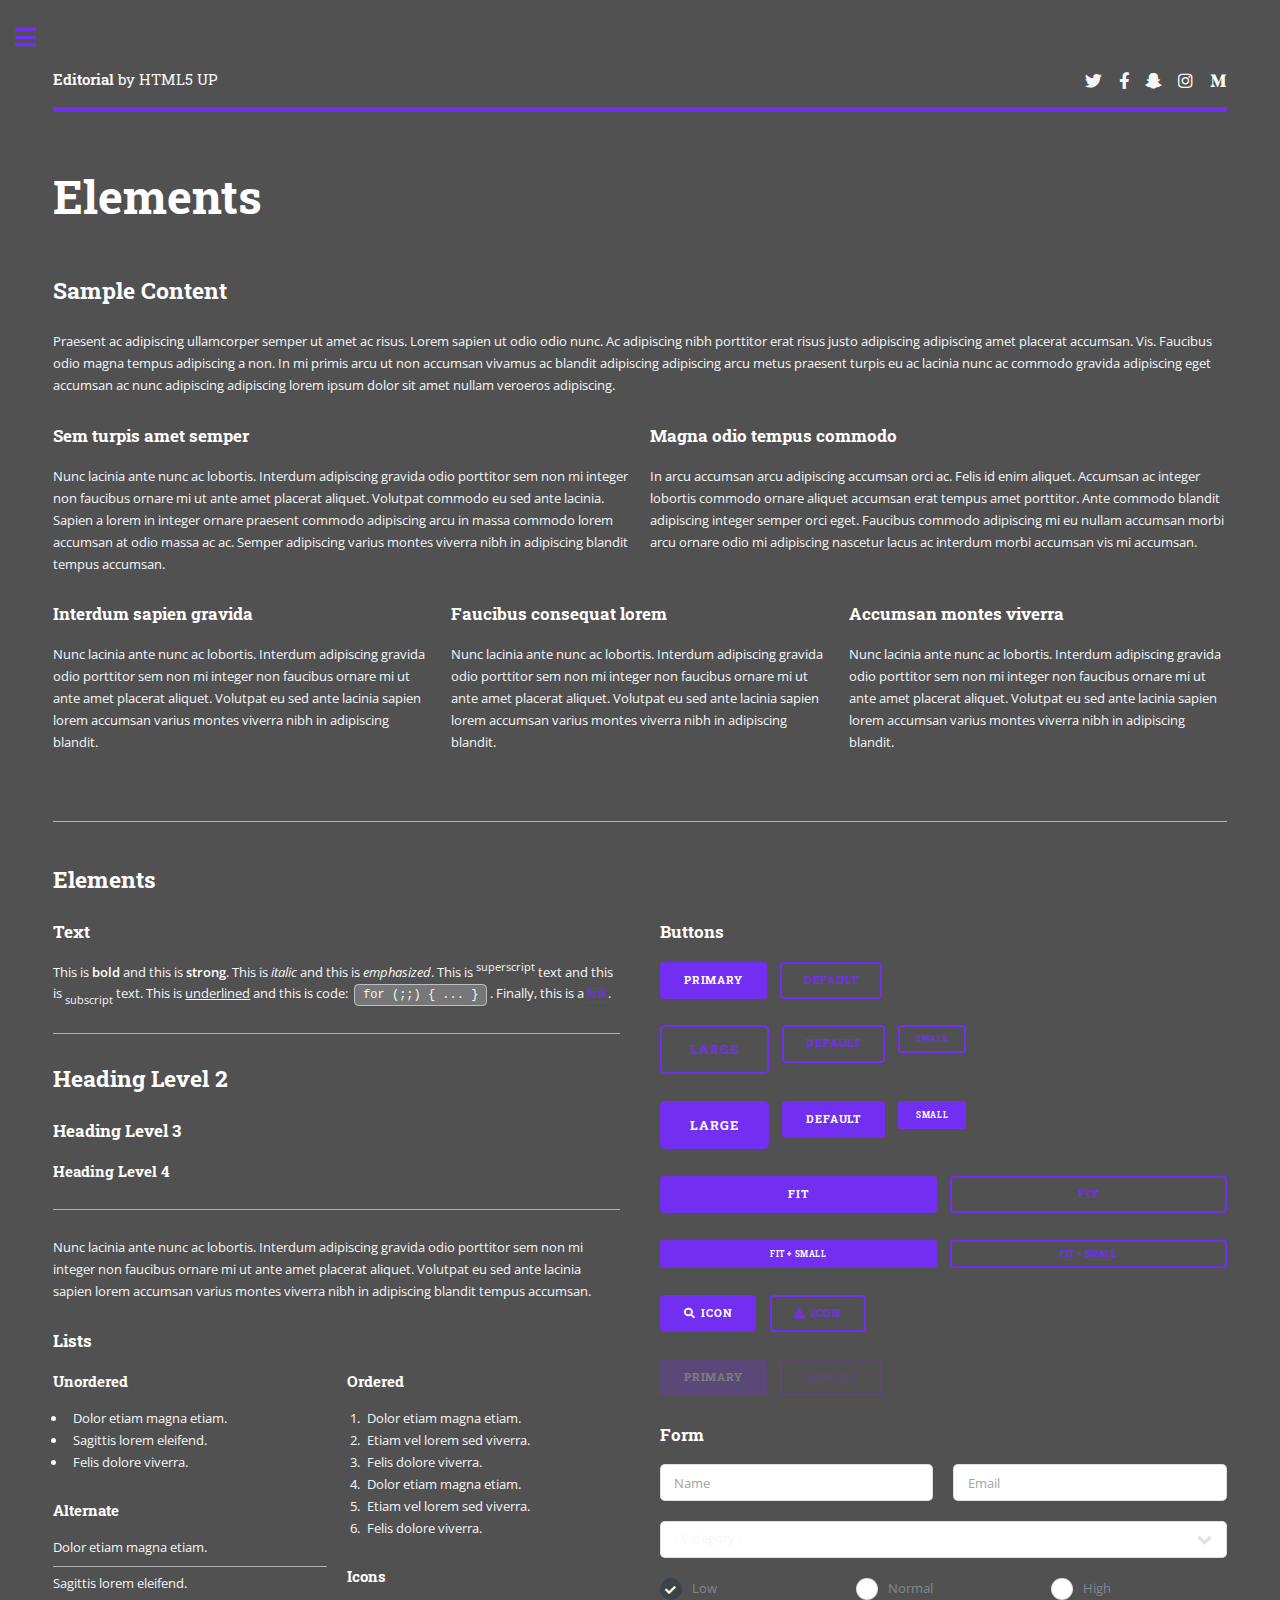
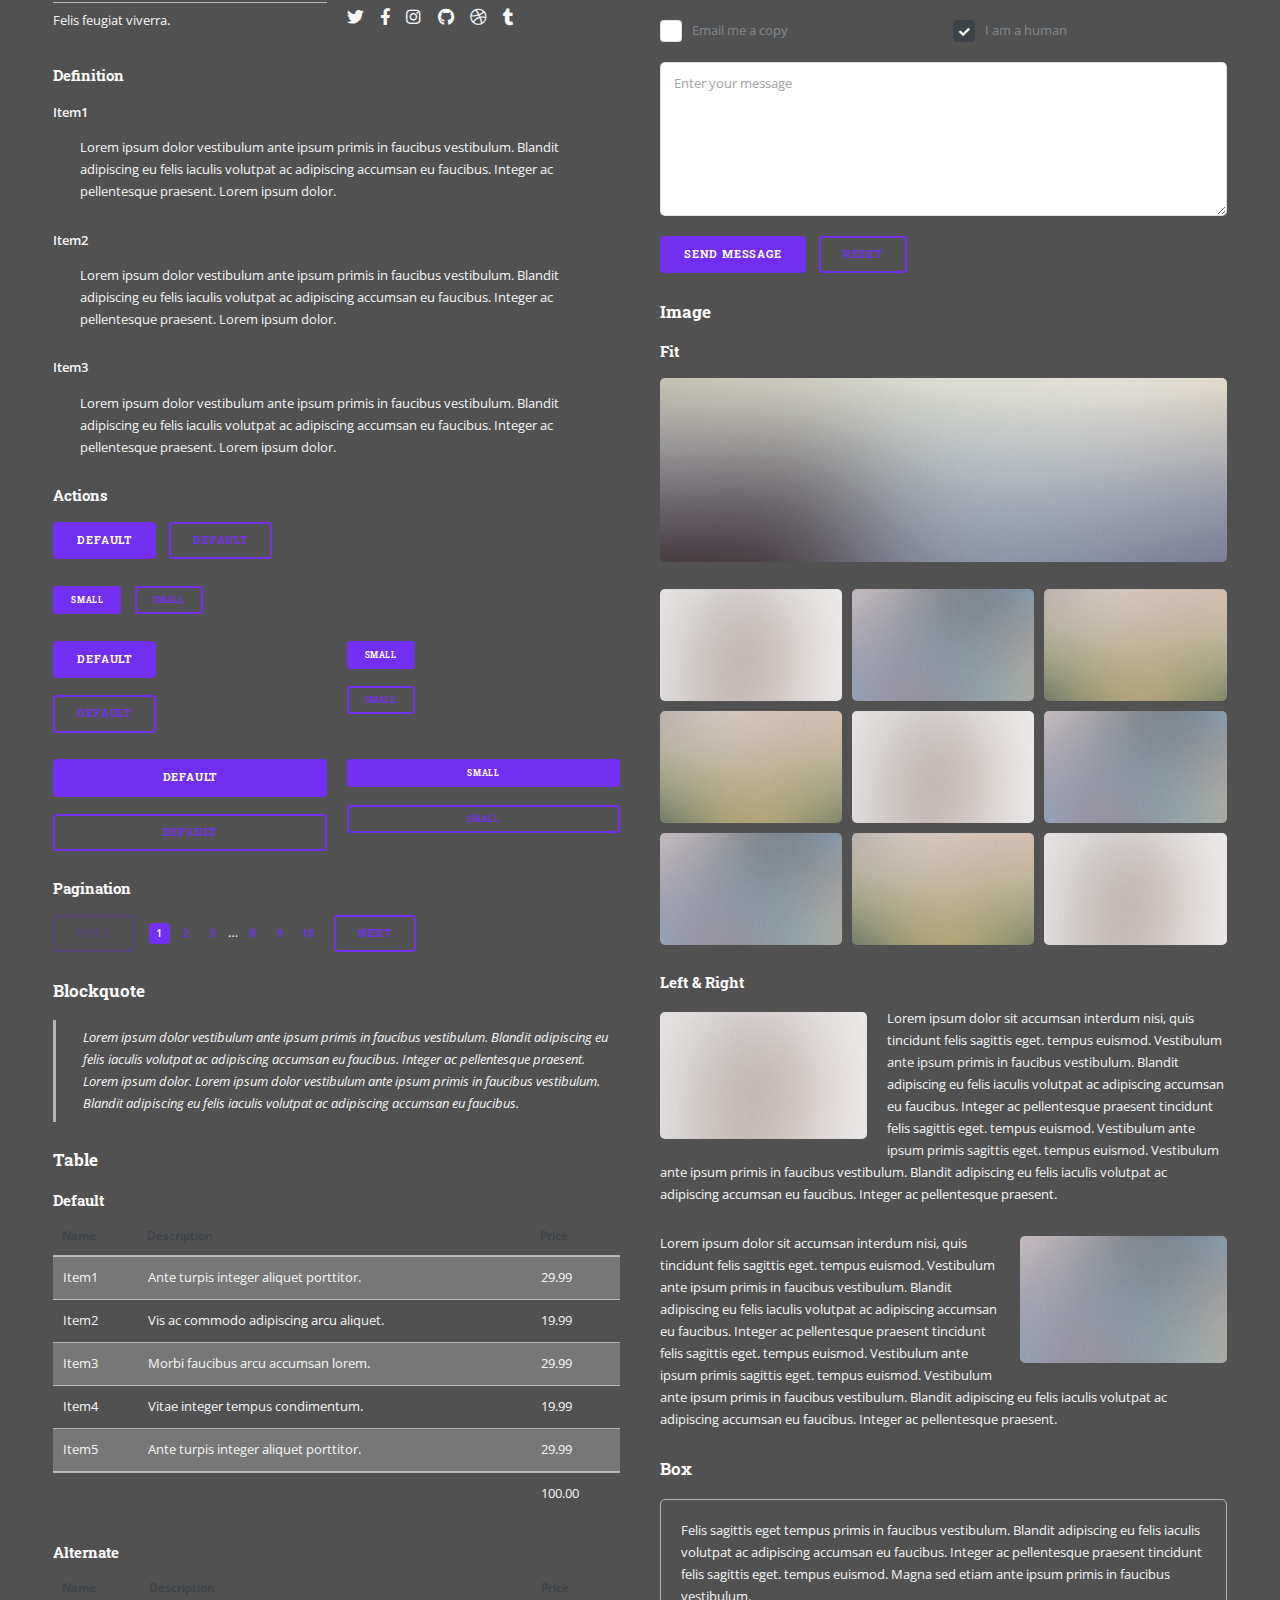
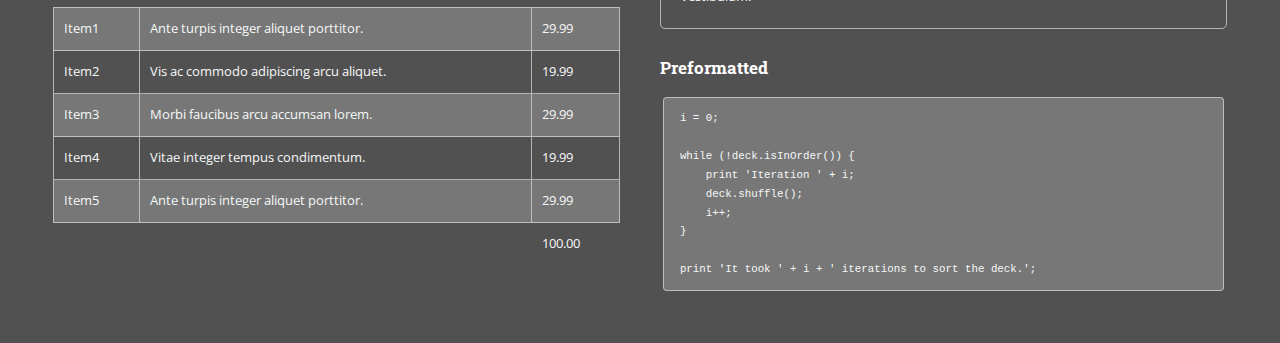
<file: elements.html>
<!DOCTYPE HTML>
<!--
	Editorial by HTML5 UP
	html5up.net | @ajlkn
	Free for personal and commercial use under the CCA 3.0 license (html5up.net/license)
-->
<html>
	<head>
		<title>Elements - Editorial by HTML5 UP</title>
		<meta charset="utf-8" />
		<meta name="viewport" content="width=device-width, initial-scale=1, user-scalable=no" />
		<link rel="stylesheet" href="assets/css/main.css" />
	</head>
	<body class="is-preload">

		<!-- Wrapper -->
			<div id="wrapper">

				<!-- Main -->
					<div id="main">
						<div class="inner">

							<!-- Header -->
								<header id="header">
									<a href="index.html" class="logo"><strong>Editorial</strong> by HTML5 UP</a>
									<ul class="icons">
										<li><a href="#" class="icon brands fa-twitter"><span class="label">Twitter</span></a></li>
										<li><a href="#" class="icon brands fa-facebook-f"><span class="label">Facebook</span></a></li>
										<li><a href="#" class="icon brands fa-snapchat-ghost"><span class="label">Snapchat</span></a></li>
										<li><a href="#" class="icon brands fa-instagram"><span class="label">Instagram</span></a></li>
										<li><a href="#" class="icon brands fa-medium-m"><span class="label">Medium</span></a></li>
									</ul>
								</header>

							<!-- Content -->
								<section>
									<header class="main">
										<h1>Elements</h1>
									</header>

									<!-- Content -->
										<h2 id="content">Sample Content</h2>
										<p>Praesent ac adipiscing ullamcorper semper ut amet ac risus. Lorem sapien ut odio odio nunc. Ac adipiscing nibh porttitor erat risus justo adipiscing adipiscing amet placerat accumsan. Vis. Faucibus odio magna tempus adipiscing a non. In mi primis arcu ut non accumsan vivamus ac blandit adipiscing adipiscing arcu metus praesent turpis eu ac lacinia nunc ac commodo gravida adipiscing eget accumsan ac nunc adipiscing adipiscing lorem ipsum dolor sit amet nullam veroeros adipiscing.</p>
										<div class="row">
											<div class="col-6 col-12-small">
												<h3>Sem turpis amet semper</h3>
												<p>Nunc lacinia ante nunc ac lobortis. Interdum adipiscing gravida odio porttitor sem non mi integer non faucibus ornare mi ut ante amet placerat aliquet. Volutpat commodo eu sed ante lacinia. Sapien a lorem in integer ornare praesent commodo adipiscing arcu in massa commodo lorem accumsan at odio massa ac ac. Semper adipiscing varius montes viverra nibh in adipiscing blandit tempus accumsan.</p>
											</div>
											<div class="col-6 col-12-small">
												<h3>Magna odio tempus commodo</h3>
												<p>In arcu accumsan arcu adipiscing accumsan orci ac. Felis id enim aliquet. Accumsan ac integer lobortis commodo ornare aliquet accumsan erat tempus amet porttitor. Ante commodo blandit adipiscing integer semper orci eget. Faucibus commodo adipiscing mi eu nullam accumsan morbi arcu ornare odio mi adipiscing nascetur lacus ac interdum morbi accumsan vis mi accumsan.</p>
											</div>
											<!-- Break -->
											<div class="col-4 col-12-medium">
												<h3>Interdum sapien gravida</h3>
												<p>Nunc lacinia ante nunc ac lobortis. Interdum adipiscing gravida odio porttitor sem non mi integer non faucibus ornare mi ut ante amet placerat aliquet. Volutpat eu sed ante lacinia sapien lorem accumsan varius montes viverra nibh in adipiscing blandit.</p>
											</div>
											<div class="col-4 col-12-medium">
												<h3>Faucibus consequat lorem</h3>
												<p>Nunc lacinia ante nunc ac lobortis. Interdum adipiscing gravida odio porttitor sem non mi integer non faucibus ornare mi ut ante amet placerat aliquet. Volutpat eu sed ante lacinia sapien lorem accumsan varius montes viverra nibh in adipiscing blandit.</p>
											</div>
											<div class="col-4 col-12-medium">
												<h3>Accumsan montes viverra</h3>
												<p>Nunc lacinia ante nunc ac lobortis. Interdum adipiscing gravida odio porttitor sem non mi integer non faucibus ornare mi ut ante amet placerat aliquet. Volutpat eu sed ante lacinia sapien lorem accumsan varius montes viverra nibh in adipiscing blandit.</p>
											</div>
										</div>

									<hr class="major" />

									<!-- Elements -->
										<h2 id="elements">Elements</h2>
										<div class="row gtr-200">
											<div class="col-6 col-12-medium">

												<!-- Text stuff -->
													<h3>Text</h3>
													<p>This is <b>bold</b> and this is <strong>strong</strong>. This is <i>italic</i> and this is <em>emphasized</em>.
													This is <sup>superscript</sup> text and this is <sub>subscript</sub> text.
													This is <u>underlined</u> and this is code: <code>for (;;) { ... }</code>.
													Finally, this is a <a href="#">link</a>.</p>
													<hr />
													<h2>Heading Level 2</h2>
													<h3>Heading Level 3</h3>
													<h4>Heading Level 4</h4>
													<hr />
													<p>Nunc lacinia ante nunc ac lobortis. Interdum adipiscing gravida odio porttitor sem non mi integer non faucibus ornare mi ut ante amet placerat aliquet. Volutpat eu sed ante lacinia sapien lorem accumsan varius montes viverra nibh in adipiscing blandit tempus accumsan.</p>

												<!-- Lists -->
													<h3>Lists</h3>
													<div class="row">
														<div class="col-6 col-12-small">

															<h4>Unordered</h4>
															<ul>
																<li>Dolor etiam magna etiam.</li>
																<li>Sagittis lorem eleifend.</li>
																<li>Felis dolore viverra.</li>
															</ul>

															<h4>Alternate</h4>
															<ul class="alt">
																<li>Dolor etiam magna etiam.</li>
																<li>Sagittis lorem eleifend.</li>
																<li>Felis feugiat viverra.</li>
															</ul>

														</div>
														<div class="col-6 col-12-small">

															<h4>Ordered</h4>
															<ol>
																<li>Dolor etiam magna etiam.</li>
																<li>Etiam vel lorem sed viverra.</li>
																<li>Felis dolore viverra.</li>
																<li>Dolor etiam magna etiam.</li>
																<li>Etiam vel lorem sed viverra.</li>
																<li>Felis dolore viverra.</li>
															</ol>

															<h4>Icons</h4>
															<ul class="icons">
																<li><a href="#" class="icon brands fa-twitter"><span class="label">Twitter</span></a></li>
																<li><a href="#" class="icon brands fa-facebook-f"><span class="label">Facebook</span></a></li>
																<li><a href="#" class="icon brands fa-instagram"><span class="label">Instagram</span></a></li>
																<li><a href="#" class="icon brands fa-github"><span class="label">Github</span></a></li>
																<li><a href="#" class="icon brands fa-dribbble"><span class="label">Dribbble</span></a></li>
																<li><a href="#" class="icon brands fa-tumblr"><span class="label">Tumblr</span></a></li>
															</ul>

														</div>
													</div>
													<h4>Definition</h4>
													<dl>
														<dt>Item1</dt>
														<dd>
															<p>Lorem ipsum dolor vestibulum ante ipsum primis in faucibus vestibulum. Blandit adipiscing eu felis iaculis volutpat ac adipiscing accumsan eu faucibus. Integer ac pellentesque praesent. Lorem ipsum dolor.</p>
														</dd>
														<dt>Item2</dt>
														<dd>
															<p>Lorem ipsum dolor vestibulum ante ipsum primis in faucibus vestibulum. Blandit adipiscing eu felis iaculis volutpat ac adipiscing accumsan eu faucibus. Integer ac pellentesque praesent. Lorem ipsum dolor.</p>
														</dd>
														<dt>Item3</dt>
														<dd>
															<p>Lorem ipsum dolor vestibulum ante ipsum primis in faucibus vestibulum. Blandit adipiscing eu felis iaculis volutpat ac adipiscing accumsan eu faucibus. Integer ac pellentesque praesent. Lorem ipsum dolor.</p>
														</dd>
													</dl>

													<h4>Actions</h4>
													<ul class="actions">
														<li><a href="#" class="button primary">Default</a></li>
														<li><a href="#" class="button">Default</a></li>
													</ul>
													<ul class="actions small">
														<li><a href="#" class="button primary small">Small</a></li>
														<li><a href="#" class="button small">Small</a></li>
													</ul>
													<div class="row">
														<div class="col-6 col-12-small">
															<ul class="actions stacked">
																<li><a href="#" class="button primary">Default</a></li>
																<li><a href="#" class="button">Default</a></li>
															</ul>
														</div>
														<div class="col-6 col-12-small">
															<ul class="actions stacked">
																<li><a href="#" class="button primary small">Small</a></li>
																<li><a href="#" class="button small">Small</a></li>
															</ul>
														</div>
														<div class="col-6 col-12-small">
															<ul class="actions stacked">
																<li><a href="#" class="button primary fit">Default</a></li>
																<li><a href="#" class="button fit">Default</a></li>
															</ul>
														</div>
														<div class="col-6 col-12-small">
															<ul class="actions stacked">
																<li><a href="#" class="button primary small fit">Small</a></li>
																<li><a href="#" class="button small fit">Small</a></li>
															</ul>
														</div>
													</div>

													<h4>Pagination</h4>
													<ul class="pagination">
														<li><span class="button disabled">Prev</span></li>
														<li><a href="#" class="page active">1</a></li>
														<li><a href="#" class="page">2</a></li>
														<li><a href="#" class="page">3</a></li>
														<li><span>&hellip;</span></li>
														<li><a href="#" class="page">8</a></li>
														<li><a href="#" class="page">9</a></li>
														<li><a href="#" class="page">10</a></li>
														<li><a href="#" class="button">Next</a></li>
													</ul>

												<!-- Blockquote -->
													<h3>Blockquote</h3>
													<blockquote>Lorem ipsum dolor vestibulum ante ipsum primis in faucibus vestibulum. Blandit adipiscing eu felis iaculis volutpat ac adipiscing accumsan eu faucibus. Integer ac pellentesque praesent. Lorem ipsum dolor. Lorem ipsum dolor vestibulum ante ipsum primis in faucibus vestibulum. Blandit adipiscing eu felis iaculis volutpat ac adipiscing accumsan eu faucibus.</blockquote>

												<!-- Table -->
													<h3>Table</h3>

													<h4>Default</h4>
													<div class="table-wrapper">
														<table>
															<thead>
																<tr>
																	<th>Name</th>
																	<th>Description</th>
																	<th>Price</th>
																</tr>
															</thead>
															<tbody>
																<tr>
																	<td>Item1</td>
																	<td>Ante turpis integer aliquet porttitor.</td>
																	<td>29.99</td>
																</tr>
																<tr>
																	<td>Item2</td>
																	<td>Vis ac commodo adipiscing arcu aliquet.</td>
																	<td>19.99</td>
																</tr>
																<tr>
																	<td>Item3</td>
																	<td> Morbi faucibus arcu accumsan lorem.</td>
																	<td>29.99</td>
																</tr>
																<tr>
																	<td>Item4</td>
																	<td>Vitae integer tempus condimentum.</td>
																	<td>19.99</td>
																</tr>
																<tr>
																	<td>Item5</td>
																	<td>Ante turpis integer aliquet porttitor.</td>
																	<td>29.99</td>
																</tr>
															</tbody>
															<tfoot>
																<tr>
																	<td colspan="2"></td>
																	<td>100.00</td>
																</tr>
															</tfoot>
														</table>
													</div>

													<h4>Alternate</h4>
													<div class="table-wrapper">
														<table class="alt">
															<thead>
																<tr>
																	<th>Name</th>
																	<th>Description</th>
																	<th>Price</th>
																</tr>
															</thead>
															<tbody>
																<tr>
																	<td>Item1</td>
																	<td>Ante turpis integer aliquet porttitor.</td>
																	<td>29.99</td>
																</tr>
																<tr>
																	<td>Item2</td>
																	<td>Vis ac commodo adipiscing arcu aliquet.</td>
																	<td>19.99</td>
																</tr>
																<tr>
																	<td>Item3</td>
																	<td> Morbi faucibus arcu accumsan lorem.</td>
																	<td>29.99</td>
																</tr>
																<tr>
																	<td>Item4</td>
																	<td>Vitae integer tempus condimentum.</td>
																	<td>19.99</td>
																</tr>
																<tr>
																	<td>Item5</td>
																	<td>Ante turpis integer aliquet porttitor.</td>
																	<td>29.99</td>
																</tr>
															</tbody>
															<tfoot>
																<tr>
																	<td colspan="2"></td>
																	<td>100.00</td>
																</tr>
															</tfoot>
														</table>
													</div>

											</div>
											<div class="col-6 col-12-medium">

												<!-- Buttons -->
													<h3>Buttons</h3>
													<ul class="actions">
														<li><a href="#" class="button primary">Primary</a></li>
														<li><a href="#" class="button">Default</a></li>
													</ul>
													<ul class="actions">
														<li><a href="#" class="button large">Large</a></li>
														<li><a href="#" class="button">Default</a></li>
														<li><a href="#" class="button small">Small</a></li>
													</ul>
													<ul class="actions">
														<li><a href="#" class="button primary large">Large</a></li>
														<li><a href="#" class="button primary">Default</a></li>
														<li><a href="#" class="button primary small">Small</a></li>
													</ul>
													<ul class="actions fit">
														<li><a href="#" class="button primary fit">Fit</a></li>
														<li><a href="#" class="button fit">Fit</a></li>
													</ul>
													<ul class="actions fit small">
														<li><a href="#" class="button primary fit small">Fit + Small</a></li>
														<li><a href="#" class="button fit small">Fit + Small</a></li>
													</ul>
													<ul class="actions">
														<li><a href="#" class="button primary icon solid fa-search">Icon</a></li>
														<li><a href="#" class="button icon solid fa-download">Icon</a></li>
													</ul>
													<ul class="actions">
														<li><span class="button primary disabled">Primary</span></li>
														<li><span class="button disabled">Default</span></li>
													</ul>

												<!-- Form -->
													<h3>Form</h3>

													<form method="post" action="#">
														<div class="row gtr-uniform">
															<div class="col-6 col-12-xsmall">
																<input type="text" name="demo-name" id="demo-name" value="" placeholder="Name" />
															</div>
															<div class="col-6 col-12-xsmall">
																<input type="email" name="demo-email" id="demo-email" value="" placeholder="Email" />
															</div>
															<!-- Break -->
															<div class="col-12">
																<select name="demo-category" id="demo-category">
																	<option value="">- Category -</option>
																	<option value="1">Manufacturing</option>
																	<option value="1">Shipping</option>
																	<option value="1">Administration</option>
																	<option value="1">Human Resources</option>
																</select>
															</div>
															<!-- Break -->
															<div class="col-4 col-12-small">
																<input type="radio" id="demo-priority-low" name="demo-priority" checked>
																<label for="demo-priority-low">Low</label>
															</div>
															<div class="col-4 col-12-small">
																<input type="radio" id="demo-priority-normal" name="demo-priority">
																<label for="demo-priority-normal">Normal</label>
															</div>
															<div class="col-4 col-12-small">
																<input type="radio" id="demo-priority-high" name="demo-priority">
																<label for="demo-priority-high">High</label>
															</div>
															<!-- Break -->
															<div class="col-6 col-12-small">
																<input type="checkbox" id="demo-copy" name="demo-copy">
																<label for="demo-copy">Email me a copy</label>
															</div>
															<div class="col-6 col-12-small">
																<input type="checkbox" id="demo-human" name="demo-human" checked>
																<label for="demo-human">I am a human</label>
															</div>
															<!-- Break -->
															<div class="col-12">
																<textarea name="demo-message" id="demo-message" placeholder="Enter your message" rows="6"></textarea>
															</div>
															<!-- Break -->
															<div class="col-12">
																<ul class="actions">
																	<li><input type="submit" value="Send Message" class="primary" /></li>
																	<li><input type="reset" value="Reset" /></li>
																</ul>
															</div>
														</div>
													</form>

												<!-- Image -->
													<h3>Image</h3>

													<h4>Fit</h4>
													<span class="image fit"><img src="images/pic11.jpg" alt="" /></span>
													<div class="box alt">
														<div class="row gtr-50 gtr-uniform">
															<div class="col-4"><span class="image fit"><img src="images/pic01.jpg" alt="" /></span></div>
															<div class="col-4"><span class="image fit"><img src="images/pic02.jpg" alt="" /></span></div>
															<div class="col-4"><span class="image fit"><img src="images/pic03.jpg" alt="" /></span></div>
															<!-- Break -->
															<div class="col-4"><span class="image fit"><img src="images/pic03.jpg" alt="" /></span></div>
															<div class="col-4"><span class="image fit"><img src="images/pic01.jpg" alt="" /></span></div>
															<div class="col-4"><span class="image fit"><img src="images/pic02.jpg" alt="" /></span></div>
															<!-- Break -->
															<div class="col-4"><span class="image fit"><img src="images/pic02.jpg" alt="" /></span></div>
															<div class="col-4"><span class="image fit"><img src="images/pic03.jpg" alt="" /></span></div>
															<div class="col-4"><span class="image fit"><img src="images/pic01.jpg" alt="" /></span></div>
														</div>
													</div>

													<h4>Left &amp; Right</h4>
													<p><span class="image left"><img src="images/pic01.jpg" alt="" /></span>Lorem ipsum dolor sit accumsan interdum nisi, quis tincidunt felis sagittis eget. tempus euismod. Vestibulum ante ipsum primis in faucibus vestibulum. Blandit adipiscing eu felis iaculis volutpat ac adipiscing accumsan eu faucibus. Integer ac pellentesque praesent tincidunt felis sagittis eget. tempus euismod. Vestibulum ante ipsum primis sagittis eget. tempus euismod. Vestibulum ante ipsum primis in faucibus vestibulum. Blandit adipiscing eu felis iaculis volutpat ac adipiscing accumsan eu faucibus. Integer ac pellentesque praesent.</p>
													<p><span class="image right"><img src="images/pic02.jpg" alt="" /></span>Lorem ipsum dolor sit accumsan interdum nisi, quis tincidunt felis sagittis eget. tempus euismod. Vestibulum ante ipsum primis in faucibus vestibulum. Blandit adipiscing eu felis iaculis volutpat ac adipiscing accumsan eu faucibus. Integer ac pellentesque praesent tincidunt felis sagittis eget. tempus euismod. Vestibulum ante ipsum primis sagittis eget. tempus euismod. Vestibulum ante ipsum primis in faucibus vestibulum. Blandit adipiscing eu felis iaculis volutpat ac adipiscing accumsan eu faucibus. Integer ac pellentesque praesent.</p>

												<!-- Box -->
													<h3>Box</h3>
													<div class="box">
														<p>Felis sagittis eget tempus primis in faucibus vestibulum. Blandit adipiscing eu felis iaculis volutpat ac adipiscing accumsan eu faucibus. Integer ac pellentesque praesent tincidunt felis sagittis eget. tempus euismod. Magna sed etiam ante ipsum primis in faucibus vestibulum.</p>
													</div>

												<!-- Preformatted Code -->
													<h3>Preformatted</h3>
													<pre><code>i = 0;

while (!deck.isInOrder()) {
    print 'Iteration ' + i;
    deck.shuffle();
    i++;
}

print 'It took ' + i + ' iterations to sort the deck.';
</code></pre>

											</div>
										</div>

								</section>

						</div>
					</div>

				<!-- Sidebar -->
					<div id="sidebar">
						<div class="inner">

							<!-- Search -->
								<section id="search" class="alt">
									<form method="post" action="#">
										<input type="text" name="query" id="query" placeholder="Search" />
									</form>
								</section>

							<!-- Menu -->
								<nav id="menu">
									<header class="major">
										<h2>Menu</h2>
									</header>
									<ul>
										<li><a href="index.html">Homepage</a></li>
										<li><a href="generic.html">Generic</a></li>
										<li><a href="elements.html">Elements</a></li>
										<li>
											<span class="opener">Submenu</span>
											<ul>
												<li><a href="#">Lorem Dolor</a></li>
												<li><a href="#">Ipsum Adipiscing</a></li>
												<li><a href="#">Tempus Magna</a></li>
												<li><a href="#">Feugiat Veroeros</a></li>
											</ul>
										</li>
										<li><a href="#">Etiam Dolore</a></li>
										<li><a href="#">Adipiscing</a></li>
										<li>
											<span class="opener">Another Submenu</span>
											<ul>
												<li><a href="#">Lorem Dolor</a></li>
												<li><a href="#">Ipsum Adipiscing</a></li>
												<li><a href="#">Tempus Magna</a></li>
												<li><a href="#">Feugiat Veroeros</a></li>
											</ul>
										</li>
										<li><a href="#">Maximus Erat</a></li>
										<li><a href="#">Sapien Mauris</a></li>
										<li><a href="#">Amet Lacinia</a></li>
									</ul>
								</nav>

							<!-- Section -->
								<section>
									<header class="major">
										<h2>Ante interdum</h2>
									</header>
									<div class="mini-posts">
										<article>
											<a href="#" class="image"><img src="images/pic07.jpg" alt="" /></a>
											<p>Aenean ornare velit lacus, ac varius enim lorem ullamcorper dolore aliquam.</p>
										</article>
										<article>
											<a href="#" class="image"><img src="images/pic08.jpg" alt="" /></a>
											<p>Aenean ornare velit lacus, ac varius enim lorem ullamcorper dolore aliquam.</p>
										</article>
										<article>
											<a href="#" class="image"><img src="images/pic09.jpg" alt="" /></a>
											<p>Aenean ornare velit lacus, ac varius enim lorem ullamcorper dolore aliquam.</p>
										</article>
									</div>
									<ul class="actions">
										<li><a href="#" class="button">More</a></li>
									</ul>
								</section>

							<!-- Section -->
								<section>
									<header class="major">
										<h2>Get in touch</h2>
									</header>
									<p>Sed varius enim lorem ullamcorper dolore aliquam aenean ornare velit lacus, ac varius enim lorem ullamcorper dolore. Proin sed aliquam facilisis ante interdum. Sed nulla amet lorem feugiat tempus aliquam.</p>
									<ul class="contact">
										<li class="icon solid fa-envelope"><a href="#">information@untitled.tld</a></li>
										<li class="icon solid fa-phone">(000) 000-0000</li>
										<li class="icon solid fa-home">1234 Somewhere Road #8254<br />
										Nashville, TN 00000-0000</li>
									</ul>
								</section>

							<!-- Footer -->
								<footer id="footer">
									<p class="copyright">&copy; Untitled. All rights reserved. Demo Images: <a href="https://unsplash.com">Unsplash</a>. Design: <a href="https://html5up.net">HTML5 UP</a>.</p>
								</footer>

						</div>
					</div>

			</div>

		<!-- Scripts -->
			<script src="assets/js/jquery.min.js"></script>
			<script src="assets/js/browser.min.js"></script>
			<script src="assets/js/breakpoints.min.js"></script>
			<script src="assets/js/util.js"></script>
			<script src="assets/js/main.js"></script>

	</body>
</html>
</file>
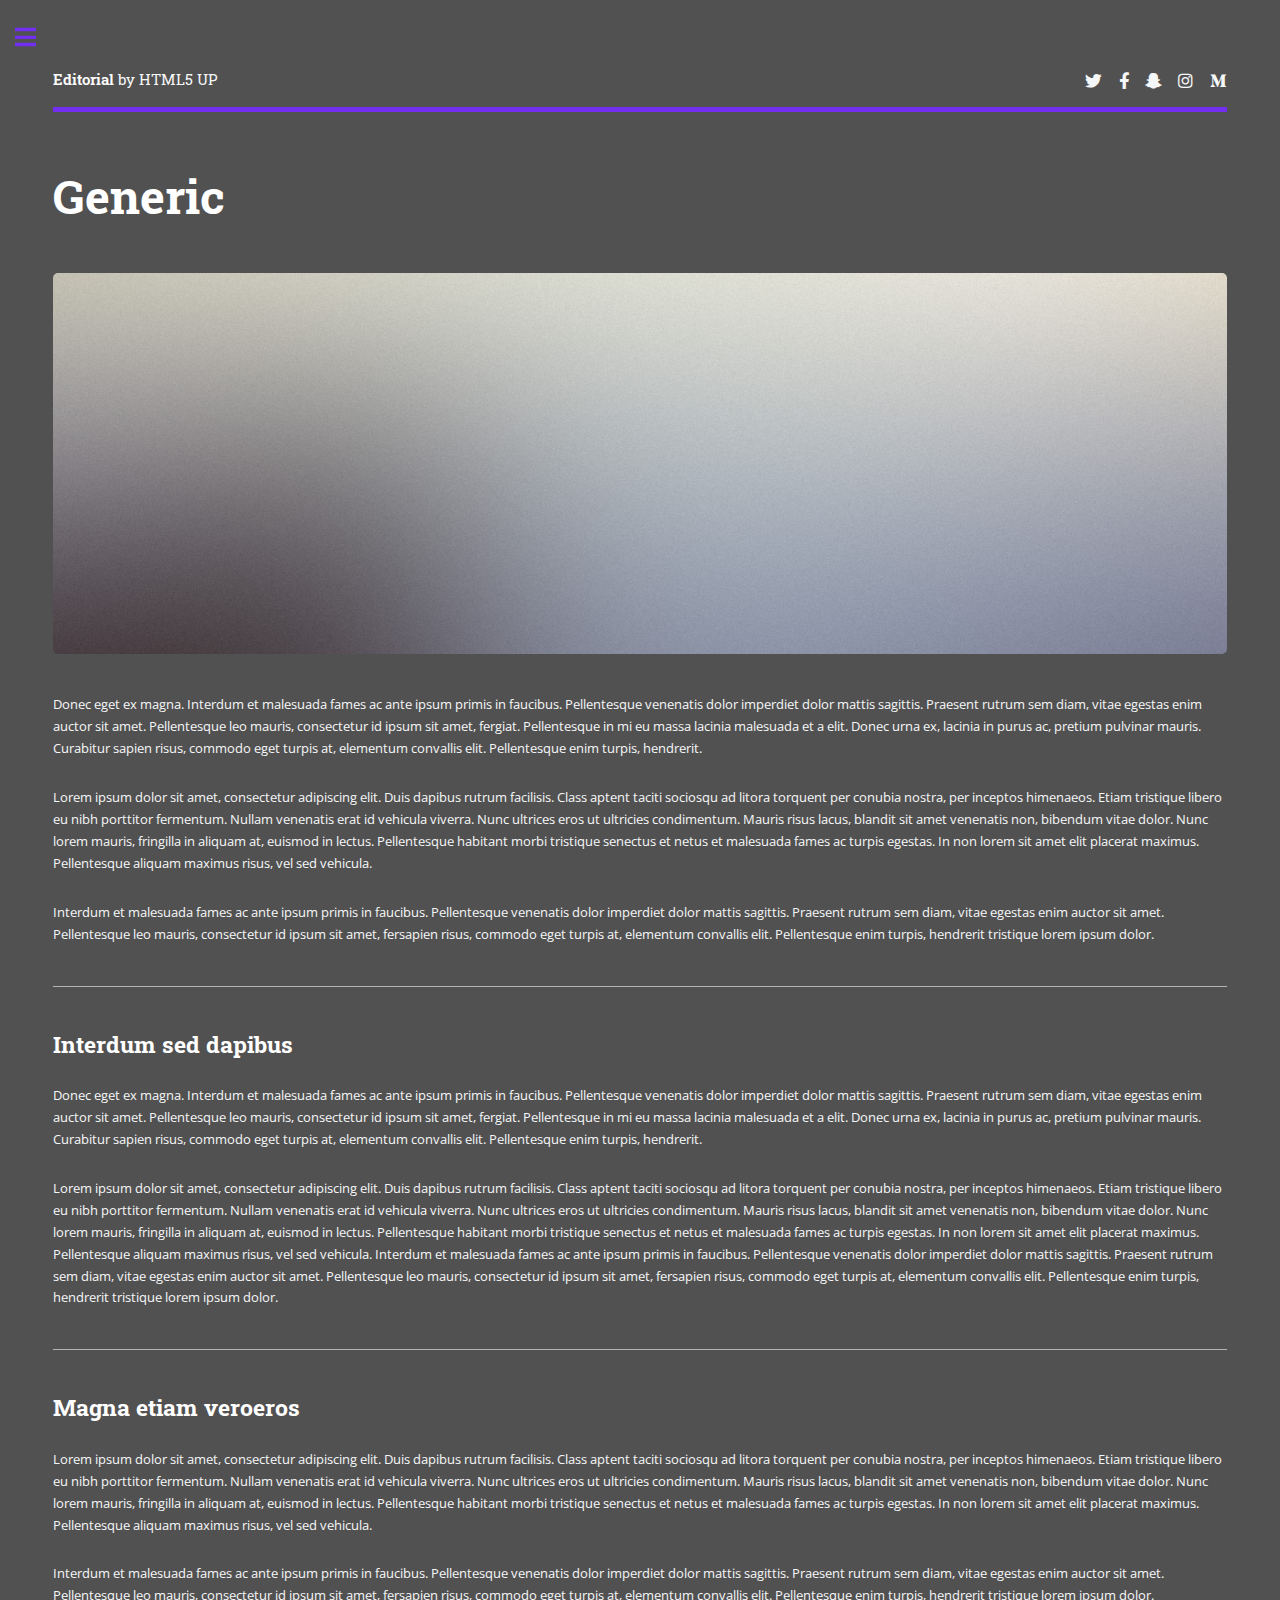
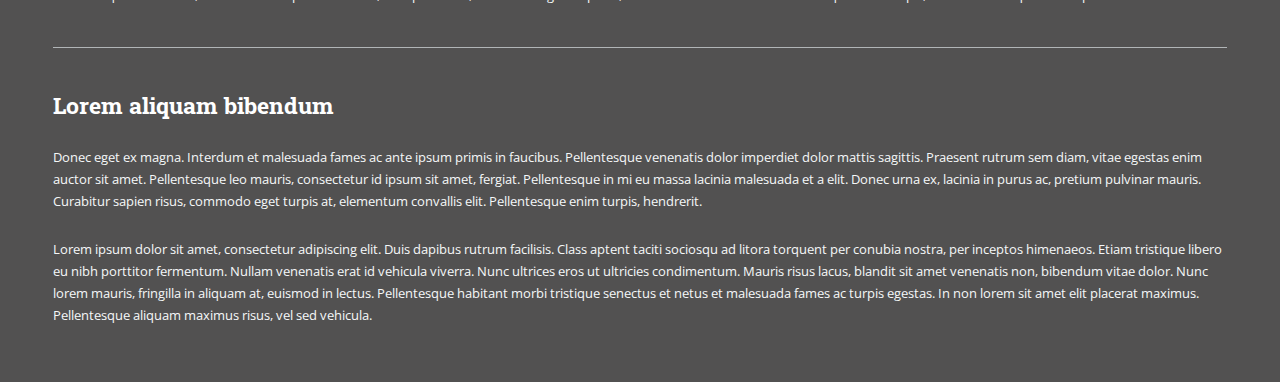
<file: generic.html>
<!DOCTYPE HTML>
<!--
	Editorial by HTML5 UP
	html5up.net | @ajlkn
	Free for personal and commercial use under the CCA 3.0 license (html5up.net/license)
-->
<html>
	<head>
		<title>Generic - Editorial by HTML5 UP</title>
		<meta charset="utf-8" />
		<meta name="viewport" content="width=device-width, initial-scale=1, user-scalable=no" />
		<link rel="stylesheet" href="assets/css/main.css" />
	</head>
	<body class="is-preload">

		<!-- Wrapper -->
			<div id="wrapper">

				<!-- Main -->
					<div id="main">
						<div class="inner">

							<!-- Header -->
								<header id="header">
									<a href="index.html" class="logo"><strong>Editorial</strong> by HTML5 UP</a>
									<ul class="icons">
										<li><a href="#" class="icon brands fa-twitter"><span class="label">Twitter</span></a></li>
										<li><a href="#" class="icon brands fa-facebook-f"><span class="label">Facebook</span></a></li>
										<li><a href="#" class="icon brands fa-snapchat-ghost"><span class="label">Snapchat</span></a></li>
										<li><a href="#" class="icon brands fa-instagram"><span class="label">Instagram</span></a></li>
										<li><a href="#" class="icon brands fa-medium-m"><span class="label">Medium</span></a></li>
									</ul>
								</header>

							<!-- Content -->
								<section>
									<header class="main">
										<h1>Generic</h1>
									</header>

									<span class="image main"><img src="images/pic11.jpg" alt="" /></span>

									<p>Donec eget ex magna. Interdum et malesuada fames ac ante ipsum primis in faucibus. Pellentesque venenatis dolor imperdiet dolor mattis sagittis. Praesent rutrum sem diam, vitae egestas enim auctor sit amet. Pellentesque leo mauris, consectetur id ipsum sit amet, fergiat. Pellentesque in mi eu massa lacinia malesuada et a elit. Donec urna ex, lacinia in purus ac, pretium pulvinar mauris. Curabitur sapien risus, commodo eget turpis at, elementum convallis elit. Pellentesque enim turpis, hendrerit.</p>
									<p>Lorem ipsum dolor sit amet, consectetur adipiscing elit. Duis dapibus rutrum facilisis. Class aptent taciti sociosqu ad litora torquent per conubia nostra, per inceptos himenaeos. Etiam tristique libero eu nibh porttitor fermentum. Nullam venenatis erat id vehicula viverra. Nunc ultrices eros ut ultricies condimentum. Mauris risus lacus, blandit sit amet venenatis non, bibendum vitae dolor. Nunc lorem mauris, fringilla in aliquam at, euismod in lectus. Pellentesque habitant morbi tristique senectus et netus et malesuada fames ac turpis egestas. In non lorem sit amet elit placerat maximus. Pellentesque aliquam maximus risus, vel sed vehicula.</p>
									<p>Interdum et malesuada fames ac ante ipsum primis in faucibus. Pellentesque venenatis dolor imperdiet dolor mattis sagittis. Praesent rutrum sem diam, vitae egestas enim auctor sit amet. Pellentesque leo mauris, consectetur id ipsum sit amet, fersapien risus, commodo eget turpis at, elementum convallis elit. Pellentesque enim turpis, hendrerit tristique lorem ipsum dolor.</p>

									<hr class="major" />

									<h2>Interdum sed dapibus</h2>
									<p>Donec eget ex magna. Interdum et malesuada fames ac ante ipsum primis in faucibus. Pellentesque venenatis dolor imperdiet dolor mattis sagittis. Praesent rutrum sem diam, vitae egestas enim auctor sit amet. Pellentesque leo mauris, consectetur id ipsum sit amet, fergiat. Pellentesque in mi eu massa lacinia malesuada et a elit. Donec urna ex, lacinia in purus ac, pretium pulvinar mauris. Curabitur sapien risus, commodo eget turpis at, elementum convallis elit. Pellentesque enim turpis, hendrerit.</p>
									<p>Lorem ipsum dolor sit amet, consectetur adipiscing elit. Duis dapibus rutrum facilisis. Class aptent taciti sociosqu ad litora torquent per conubia nostra, per inceptos himenaeos. Etiam tristique libero eu nibh porttitor fermentum. Nullam venenatis erat id vehicula viverra. Nunc ultrices eros ut ultricies condimentum. Mauris risus lacus, blandit sit amet venenatis non, bibendum vitae dolor. Nunc lorem mauris, fringilla in aliquam at, euismod in lectus. Pellentesque habitant morbi tristique senectus et netus et malesuada fames ac turpis egestas. In non lorem sit amet elit placerat maximus. Pellentesque aliquam maximus risus, vel sed vehicula. Interdum et malesuada fames ac ante ipsum primis in faucibus. Pellentesque venenatis dolor imperdiet dolor mattis sagittis. Praesent rutrum sem diam, vitae egestas enim auctor sit amet. Pellentesque leo mauris, consectetur id ipsum sit amet, fersapien risus, commodo eget turpis at, elementum convallis elit. Pellentesque enim turpis, hendrerit tristique lorem ipsum dolor.</p>

									<hr class="major" />

									<h2>Magna etiam veroeros</h2>
									<p>Lorem ipsum dolor sit amet, consectetur adipiscing elit. Duis dapibus rutrum facilisis. Class aptent taciti sociosqu ad litora torquent per conubia nostra, per inceptos himenaeos. Etiam tristique libero eu nibh porttitor fermentum. Nullam venenatis erat id vehicula viverra. Nunc ultrices eros ut ultricies condimentum. Mauris risus lacus, blandit sit amet venenatis non, bibendum vitae dolor. Nunc lorem mauris, fringilla in aliquam at, euismod in lectus. Pellentesque habitant morbi tristique senectus et netus et malesuada fames ac turpis egestas. In non lorem sit amet elit placerat maximus. Pellentesque aliquam maximus risus, vel sed vehicula.</p>
									<p>Interdum et malesuada fames ac ante ipsum primis in faucibus. Pellentesque venenatis dolor imperdiet dolor mattis sagittis. Praesent rutrum sem diam, vitae egestas enim auctor sit amet. Pellentesque leo mauris, consectetur id ipsum sit amet, fersapien risus, commodo eget turpis at, elementum convallis elit. Pellentesque enim turpis, hendrerit tristique lorem ipsum dolor.</p>

									<hr class="major" />

									<h2>Lorem aliquam bibendum</h2>
									<p>Donec eget ex magna. Interdum et malesuada fames ac ante ipsum primis in faucibus. Pellentesque venenatis dolor imperdiet dolor mattis sagittis. Praesent rutrum sem diam, vitae egestas enim auctor sit amet. Pellentesque leo mauris, consectetur id ipsum sit amet, fergiat. Pellentesque in mi eu massa lacinia malesuada et a elit. Donec urna ex, lacinia in purus ac, pretium pulvinar mauris. Curabitur sapien risus, commodo eget turpis at, elementum convallis elit. Pellentesque enim turpis, hendrerit.</p>
									<p>Lorem ipsum dolor sit amet, consectetur adipiscing elit. Duis dapibus rutrum facilisis. Class aptent taciti sociosqu ad litora torquent per conubia nostra, per inceptos himenaeos. Etiam tristique libero eu nibh porttitor fermentum. Nullam venenatis erat id vehicula viverra. Nunc ultrices eros ut ultricies condimentum. Mauris risus lacus, blandit sit amet venenatis non, bibendum vitae dolor. Nunc lorem mauris, fringilla in aliquam at, euismod in lectus. Pellentesque habitant morbi tristique senectus et netus et malesuada fames ac turpis egestas. In non lorem sit amet elit placerat maximus. Pellentesque aliquam maximus risus, vel sed vehicula.</p>

								</section>

						</div>
					</div>

				<!-- Sidebar -->
					<div id="sidebar">
						<div class="inner">

							<!-- Search -->
								<section id="search" class="alt">
									<form method="post" action="#">
										<input type="text" name="query" id="query" placeholder="Search" />
									</form>
								</section>

							<!-- Menu -->
								<nav id="menu">
									<header class="major">
										<h2>Menu</h2>
									</header>
									<ul>
										<li><a href="index.html">Homepage</a></li>
										<li><a href="generic.html">Generic</a></li>
										<li><a href="elements.html">Elements</a></li>
										<li>
											<span class="opener">Submenu</span>
											<ul>
												<li><a href="#">Lorem Dolor</a></li>
												<li><a href="#">Ipsum Adipiscing</a></li>
												<li><a href="#">Tempus Magna</a></li>
												<li><a href="#">Feugiat Veroeros</a></li>
											</ul>
										</li>
										<li><a href="#">Etiam Dolore</a></li>
										<li><a href="#">Adipiscing</a></li>
										<li>
											<span class="opener">Another Submenu</span>
											<ul>
												<li><a href="#">Lorem Dolor</a></li>
												<li><a href="#">Ipsum Adipiscing</a></li>
												<li><a href="#">Tempus Magna</a></li>
												<li><a href="#">Feugiat Veroeros</a></li>
											</ul>
										</li>
										<li><a href="#">Maximus Erat</a></li>
										<li><a href="#">Sapien Mauris</a></li>
										<li><a href="#">Amet Lacinia</a></li>
									</ul>
								</nav>

							<!-- Section -->
								<section>
									<header class="major">
										<h2>Ante interdum</h2>
									</header>
									<div class="mini-posts">
										<article>
											<a href="#" class="image"><img src="images/pic07.jpg" alt="" /></a>
											<p>Aenean ornare velit lacus, ac varius enim lorem ullamcorper dolore aliquam.</p>
										</article>
										<article>
											<a href="#" class="image"><img src="images/pic08.jpg" alt="" /></a>
											<p>Aenean ornare velit lacus, ac varius enim lorem ullamcorper dolore aliquam.</p>
										</article>
										<article>
											<a href="#" class="image"><img src="images/pic09.jpg" alt="" /></a>
											<p>Aenean ornare velit lacus, ac varius enim lorem ullamcorper dolore aliquam.</p>
										</article>
									</div>
									<ul class="actions">
										<li><a href="#" class="button">More</a></li>
									</ul>
								</section>

							<!-- Section -->
								<section>
									<header class="major">
										<h2>Get in touch</h2>
									</header>
									<p>Sed varius enim lorem ullamcorper dolore aliquam aenean ornare velit lacus, ac varius enim lorem ullamcorper dolore. Proin sed aliquam facilisis ante interdum. Sed nulla amet lorem feugiat tempus aliquam.</p>
									<ul class="contact">
										<li class="icon solid fa-envelope"><a href="#">information@untitled.tld</a></li>
										<li class="icon solid fa-phone">(000) 000-0000</li>
										<li class="icon solid fa-home">1234 Somewhere Road #8254<br />
										Nashville, TN 00000-0000</li>
									</ul>
								</section>

							<!-- Footer -->
								<footer id="footer">
									<p class="copyright">&copy; Untitled. All rights reserved. Demo Images: <a href="https://unsplash.com">Unsplash</a>. Design: <a href="https://html5up.net">HTML5 UP</a>.</p>
								</footer>

						</div>
					</div>

			</div>

		<!-- Scripts -->
			<script src="assets/js/jquery.min.js"></script>
			<script src="assets/js/browser.min.js"></script>
			<script src="assets/js/breakpoints.min.js"></script>
			<script src="assets/js/util.js"></script>
			<script src="assets/js/main.js"></script>

	</body>
</html>
</file>
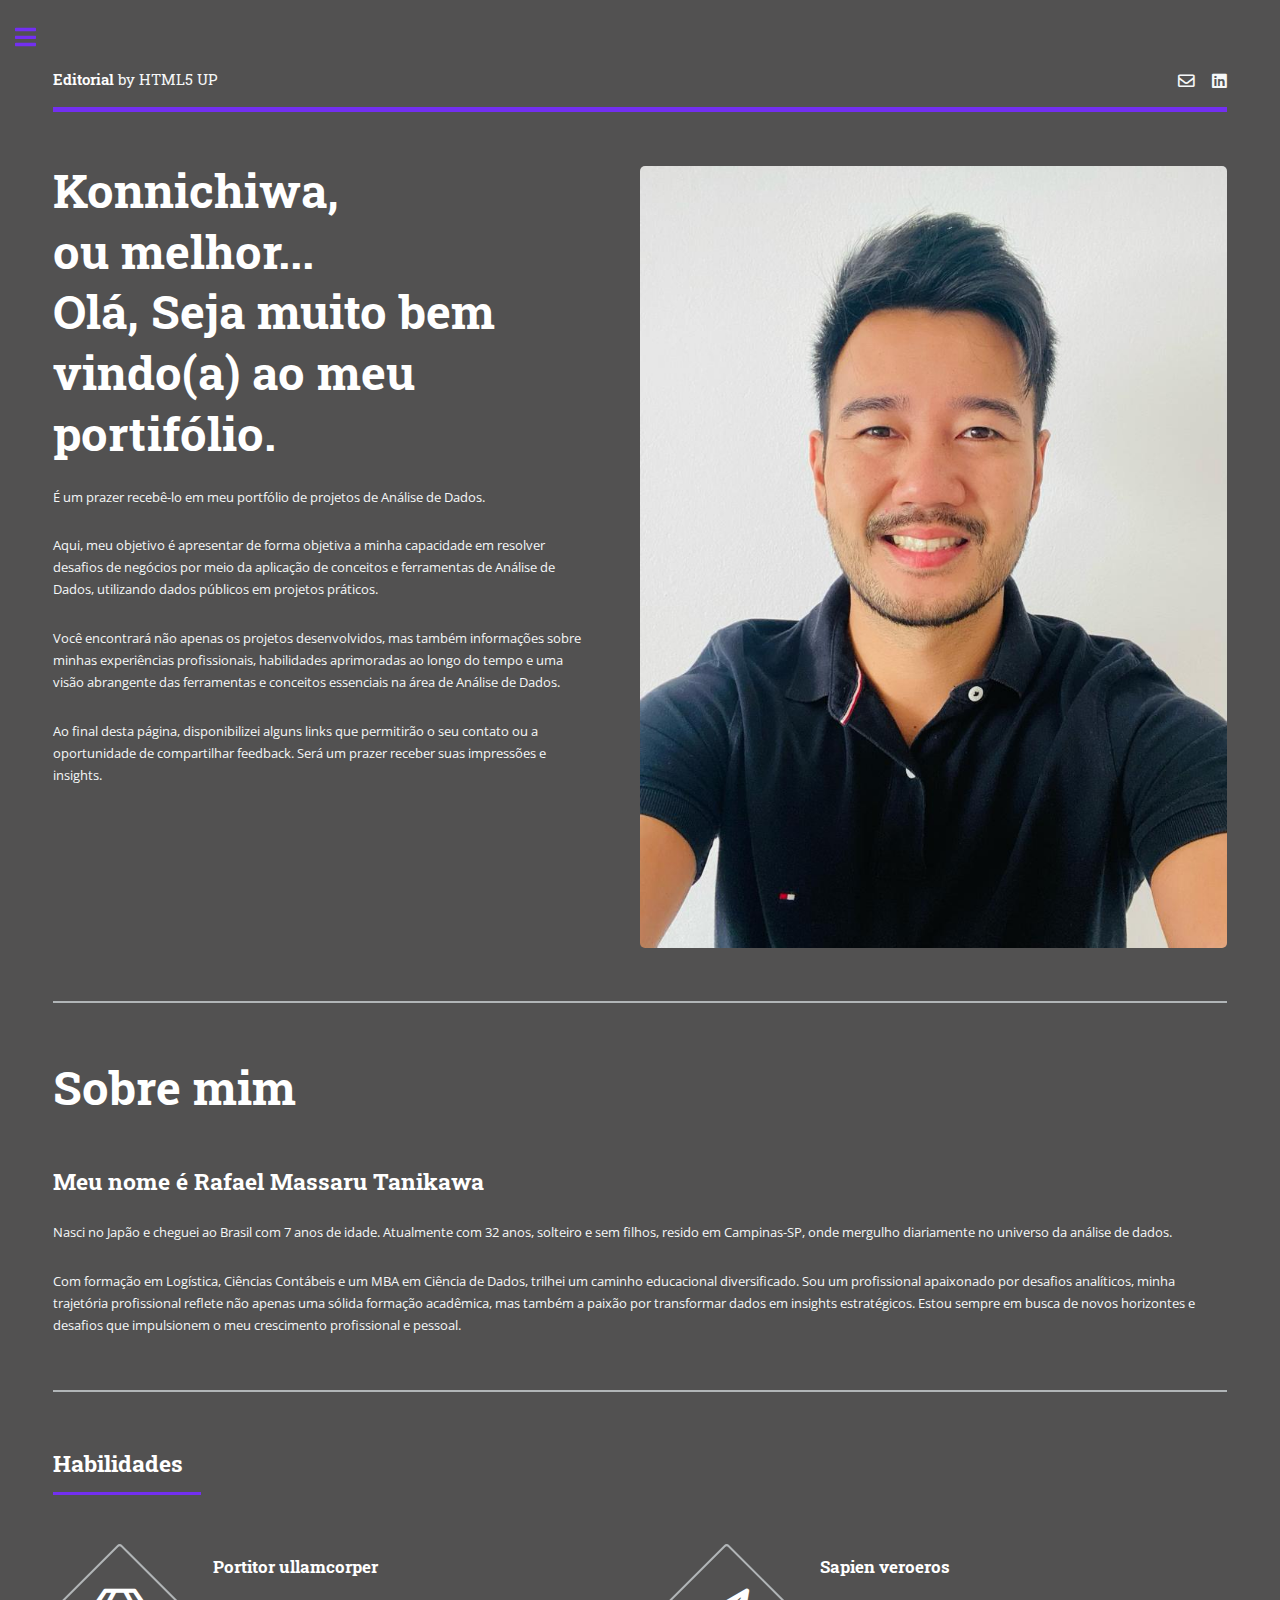
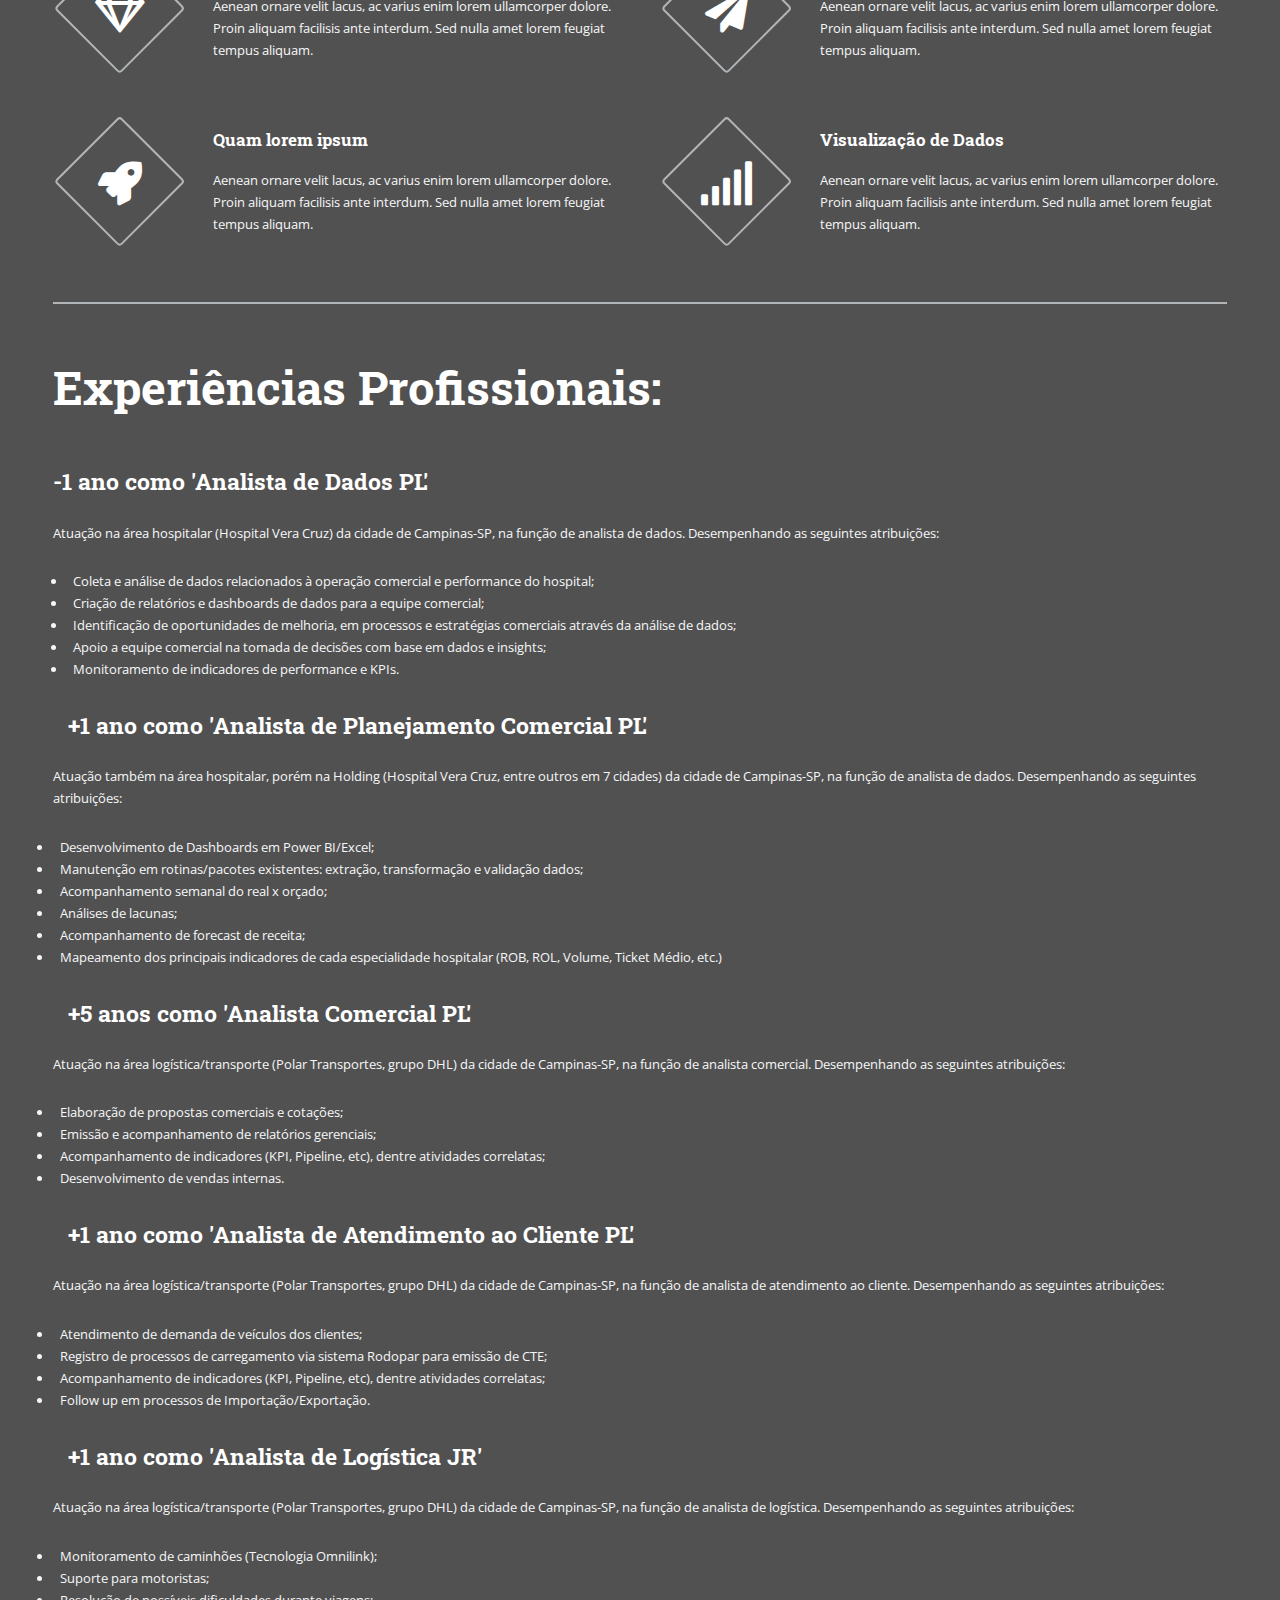
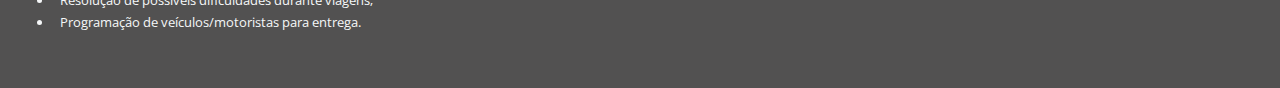
<file: new_index.html>
<!DOCTYPE HTML>
<!--
	Editorial by HTML5 UP
	html5up.net | @ajlkn
	Free for personal and commercial use under the CCA 3.0 license (html5up.net/license)
-->
<html>
	<head>
		<title>Portfólio de Projetos de Analista de Dados </title>
		<meta charset="utf-8" />
		<meta name="viewport" content="width=device-width, initial-scale=1, user-scalable=no" />
		<link rel="stylesheet" href="assets/css/main.css" />
	</head>
	<body class="is-preload">

		<!-- Wrapper -->
			<div id="wrapper">

				<!-- Main -->
					<div id="main">
						<div class="inner">

							<!-- Header -->
								<header id="header">
									<a href="index.html" class="logo"><strong>Editorial</strong> by HTML5 UP</a>
									<ul class="icons">
										<li><a href="#" class="icon fas fa-envelope"><span class="label">E-mail</span></a></li>
										<li><a href="#" class="icon brands fa-linkedin"><span class="label">Linedin</span></a></li>
									</ul>
								</header>

							<!-- Banner -->
								<section id="banner">
									<div class="content">
										<header>
											<h1>Konnichiwa, 
                                                <br>ou melhor...
                                                <br> Olá, Seja muito bem vindo(a) ao meu portifólio.
												<br />
											</h1>
											
										</header>
										<p>É um prazer recebê-lo em meu portfólio de projetos de Análise de Dados. 
											<p>Aqui, meu objetivo é apresentar de forma objetiva a minha capacidade em resolver desafios de negócios por meio da aplicação de conceitos e ferramentas de Análise de Dados, utilizando dados públicos em projetos práticos.</p>

											Você encontrará não apenas os projetos desenvolvidos, mas também informações sobre minhas experiências profissionais, habilidades aprimoradas ao longo do tempo e uma visão abrangente das ferramentas e conceitos essenciais na área de Análise de Dados.
											
											<p></p>Ao final desta página, disponibilizei alguns links que permitirão o seu contato ou a oportunidade de compartilhar feedback. Será um prazer receber suas impressões e insights.</p>

																					</ul>
									</div>
									<span class="image object">
										<img src="images/profile.jpeg" alt="" />
									</span>
								</section>


				<!-- sobre mim -->
						<section>
						<header class="main">
						<h1>Sobre mim</h1>
								</header>
	                    	<h2 id="content">Meu nome é Rafael Massaru Tanikawa</h2>
	                        	<p>Nasci no Japão e cheguei ao Brasil com 7 anos de idade. Atualmente com 32 anos, solteiro e sem filhos, resido em Campinas-SP, onde mergulho diariamente no universo da análise de dados. 
		                <p></p>		Com formação em Logística, Ciências Contábeis e um MBA em Ciência de Dados, trilhei um caminho educacional diversificado. Sou um profissional apaixonado por desafios analíticos, minha trajetória profissional reflete não apenas uma sólida formação acadêmica, mas também a paixão por transformar dados em insights estratégicos. Estou sempre em busca de novos horizontes e desafios que impulsionem o meu crescimento profissional e pessoal.</p>
	<p>
	
<div class="row">
</section>

							<!-- Section -->
								<section>
									<header class="major">
										<h2>Habilidades</h2>
									</header>
									<div class="features">
										<article>
											<span class="icon fa-gem"></span>
											<div class="content">
												<h3>Portitor ullamcorper</h3>
												<p>Aenean ornare velit lacus, ac varius enim lorem ullamcorper dolore. Proin aliquam facilisis ante interdum. Sed nulla amet lorem feugiat tempus aliquam.</p>
											</div>
										</article>
										<article>
											<span class="icon solid fa-paper-plane"></span>
											<div class="content">
												<h3>Sapien veroeros</h3>
												<p>Aenean ornare velit lacus, ac varius enim lorem ullamcorper dolore. Proin aliquam facilisis ante interdum. Sed nulla amet lorem feugiat tempus aliquam.</p>
											</div>
										</article>
										<article>
											<span class="icon solid fa-rocket"></span>
											<div class="content">
												<h3>Quam lorem ipsum</h3>
												<p>Aenean ornare velit lacus, ac varius enim lorem ullamcorper dolore. Proin aliquam facilisis ante interdum. Sed nulla amet lorem feugiat tempus aliquam.</p>
											</div>
										</article>
										<article>
											<span class="icon solid fa-signal"></span>
											<div class="content">
												<h3>Visualização de Dados</h3>
												<p>Aenean ornare velit lacus, ac varius enim lorem ullamcorper dolore. Proin aliquam facilisis ante interdum. Sed nulla amet lorem feugiat tempus aliquam.</p>
											</div>
										</article>
									</div>
								</section>

                                
        
                                							<!-- Content -->
								<section>
									<header class="main">
										<h1>Experiências Profissionais:                                     </h1>
									</header>

									<!-- Content -->
										<h2 id="content">-1 ano como 'Analista de Dados PL'</h2>
										<p> Atuação na área hospitalar (Hospital Vera Cruz) da cidade de Campinas-SP, na função de analista de dados. Desempenhando as seguintes atribuições:
                                            <ul>
                                                <li>Coleta e análise de dados relacionados à operação comercial e performance do hospital;</li>
                                                <li>Criação de relatórios e dashboards de dados para a equipe comercial;</li>
                                                <li>Identificação de oportunidades de melhoria, em processos e estratégias comerciais através da análise de dados; </li>
                                                <li>Apoio a equipe comercial na tomada de decisões com base em dados e insights;</li>
                                                <li>Monitoramento de indicadores de performance e KPIs.</li>
                                            </ul>
                                            <div class="row">

                                                <h2 id="content">+1 ano como 'Analista de Planejamento Comercial PL'</h2>
                                                <p>Atuação também na área hospitalar, porém na Holding (Hospital Vera Cruz, entre outros em 7 cidades) da cidade de Campinas-SP, na função de analista de dados. Desempenhando as seguintes atribuições:
                                                    <ul>
                                                        <li>Desenvolvimento de Dashboards em Power BI/Excel;</li>
                                                        <li>Manutenção em rotinas/pacotes existentes: extração, transformação e validação dados;</li>
                                                        <li>Acompanhamento semanal do real x orçado; </li>
                                                        <li>Análises de lacunas;</li>
                                                        <li>Acompanhamento de forecast de receita;</li>
                                                        <li>Mapeamento dos principais indicadores de cada especialidade hospitalar (ROB, ROL, Volume, Ticket Médio, etc.)</li>
                                                    </ul>
                                                    <div class="row">

                                                        <h2 id="content">+5 anos como 'Analista Comercial PL'</h2>
                                                        <p>Atuação na área logística/transporte (Polar Transportes, grupo DHL) da cidade de Campinas-SP, na função de analista comercial. Desempenhando as seguintes atribuições:
                                                            <ul>
                                                                <li>Elaboração de propostas comerciais e cotações;</li>
                                                                <li>Emissão e acompanhamento de relatórios gerenciais;</li>
                                                                <li>Acompanhamento de indicadores (KPI, Pipeline, etc), dentre atividades correlatas; </li>
                                                                <li>Desenvolvimento de vendas internas.</li>
                                                               </ul>
                                                            <div class="row">

                                                                <h2 id="content">+1 ano como 'Analista de Atendimento ao Cliente PL'</h2>
                                                                <p>Atuação na área logística/transporte (Polar Transportes, grupo DHL) da cidade de Campinas-SP, na função de analista de atendimento ao cliente. Desempenhando as seguintes atribuições:
                                                                    <ul>
                                                                        <li>Atendimento de demanda de veículos dos clientes;</li>
                                                                        <li>Registro de processos de carregamento via sistema Rodopar para emissão de CTE;</li>
                                                                        <li>Acompanhamento de indicadores (KPI, Pipeline, etc), dentre atividades correlatas; </li>
                                                                        <li>Follow up em processos de Importação/Exportação.</li>
                                                                       </ul>
                                                                    <div class="row">

                                                                
                                                                        <h2 id="content">+1 ano como 'Analista de Logística JR'</h2>
                                                                        <p>Atuação na área logística/transporte (Polar Transportes, grupo DHL) da cidade de Campinas-SP, na função de analista de logística. Desempenhando as seguintes atribuições:
                                                                            <ul>
                                                                                <li>Monitoramento de caminhões (Tecnologia Omnilink);</li>
                                                                                <li>Suporte para motoristas;</li>
                                                                                <li>Resolução de possíveis dificuldades durante viagens;</li>
                                                                                <li>Programação de veículos/motoristas para entrega.</li>
                                                                               </ul>
                                                                            <div class="row">

                                        </section>

						</div>
					</div>

				<!-- Sidebar -->
					<div id="sidebar">
						<div class="inner">

							<!-- Search -->
								<section id="search" class="alt">
									<form method="post" action="#">
										<input type="text" name="query" id="query" placeholder="Search" />
									</form>
								</section>

	

		<!-- Scripts -->
			<script src="assets/js/jquery.min.js"></script>
			<script src="assets/js/browser.min.js"></script>
			<script src="assets/js/breakpoints.min.js"></script>
			<script src="assets/js/util.js"></script>
			<script src="assets/js/main.js"></script>

	</body>
</html>
</file>
<file: assets/css/main.css>
@import url(fontawesome-all.min.css);
@import url("https://fonts.googleapis.com/css?family=Open+Sans:400,600,400italic,600italic|Roboto+Slab:400,700");
/*
	Editorial by HTML5 UP
	html5up.net | @ajlkn
	Free for personal and commercial use under the CCA 3.0 license (html5up.net/license)
*/
html, body, div, span, applet, object,
iframe, h1, h2, h3, h4, h5, h6, p, blockquote,
pre, a, abbr, acronym, address, big, cite,
code, del, dfn, em, img, ins, kbd, q, s, samp,
small, strike, strong, sub, sup, tt, var, b,
u, i, center, dl, dt, dd, ol, ul, li, fieldset,
form, label, legend, table, caption, tbody,
tfoot, thead, tr, th, td, article, aside,
canvas, details, embed, figure, figcaption,
footer, header, hgroup, menu, nav, output, ruby,
section, summary, time, mark, audio, video {
  margin: 0;
  padding: 0;
  border: 0;
  font-size: 100%;
  font: inherit;
  vertical-align: baseline; }

article, aside, details, figcaption, figure,
footer, header, hgroup, menu, nav, section {
  display: block; }

body {
  line-height: 1; }

ol, ul {
  list-style: none; }

blockquote, q {
  quotes: none; }
  blockquote:before, blockquote:after, q:before, q:after {
    content: '';
    content: none; }

table {
  border-collapse: collapse;
  border-spacing: 0; }

body {
  -webkit-text-size-adjust: none; }

mark {
  background-color: transparent;
  color: inherit; }

input::-moz-focus-inner {
  border: 0;
  padding: 0; }

input, select, textarea {
  -moz-appearance: none;
  -webkit-appearance: none;
  -ms-appearance: none;
  appearance: none; }

/* Basic */
@-ms-viewport {
  width: device-width; }

body {
  -ms-overflow-style: scrollbar; }

@media screen and (max-width: 480px) {
  html, body {
    min-width: 320px; } }

html {
  box-sizing: border-box; }

*, *:before, *:after {
  box-sizing: inherit; }

body {
  background: #525151; }
  body.is-preload *, body.is-preload *:before, body.is-preload *:after, body.is-resizing *, body.is-resizing *:before, body.is-resizing *:after {
    -moz-animation: none !important;
    -webkit-animation: none !important;
    -ms-animation: none !important;
    animation: none !important;
    -moz-transition: none !important;
    -webkit-transition: none !important;
    -ms-transition: none !important;
    transition: none !important; }

/* Type */
body, input, select, textarea {
  color: #f5f7f8;
  font-family: "Open Sans", sans-serif;
  font-size: 13pt;
  font-weight: 400;
  line-height: 1.65; }
  @media screen and (max-width: 1680px) {
    body, input, select, textarea {
      font-size: 11pt; } }
  @media screen and (max-width: 1280px) {
    body, input, select, textarea {
      font-size: 10pt; } }
  @media screen and (max-width: 360px) {
    body, input, select, textarea {
      font-size: 9pt; } }

a {
  -moz-transition: color 0.2s ease-in-out, border-bottom-color 0.2s ease-in-out;
  -webkit-transition: color 0.2s ease-in-out, border-bottom-color 0.2s ease-in-out;
  -ms-transition: color 0.2s ease-in-out, border-bottom-color 0.2s ease-in-out;
  transition: color 0.2s ease-in-out, border-bottom-color 0.2s ease-in-out;
  border-bottom: dotted 1px;
  color: #732ff1;
  text-decoration: none; }
  a:hover {
    border-bottom-color: #732ff1;
    color: #732ff1 !important; }
    a:hover strong {
      color: inherit; }

strong, b {
  color: #ffffff;
  font-weight: 600; }

em, i {
  font-style: italic; }

p {
  margin: 0 0 2em 0; }

h1, h2, h3, h4, h5, h6 {
  color: #ffffff;
  font-family: "Roboto Slab", serif;
  font-weight: 700;
  line-height: 1.5;
  margin: 0 0 1em 0; }
  h1 a, h2 a, h3 a, h4 a, h5 a, h6 a {
    color: inherit;
    text-decoration: none;
    border-bottom: 0; }

h1 {
  font-size: 4em;
  margin: 0 0 0.5em 0;
  line-height: 1.3; }

h2 {
  font-size: 1.75em; }

h3 {
  font-size: 1.25em; }

h4 {
  font-size: 1.1em; }

h5 {
  font-size: 0.9em; }

h6 {
  font-size: 0.7em; }

@media screen and (max-width: 1680px) {
  h1 {
    font-size: 3.5em; } }

@media screen and (max-width: 980px) {
  h1 {
    font-size: 3.25em; } }

@media screen and (max-width: 736px) {
  h1 {
    font-size: 2em;
    line-height: 1.4; }
  h2 {
    font-size: 1.5em; } }

sub {
  font-size: 0.8em;
  position: relative;
  top: 0.5em; }

sup {
  font-size: 0.8em;
  position: relative;
  top: -0.5em; }

blockquote {
  border-left: solid 3px rgba(210, 215, 217, 0.75);
  font-style: italic;
  margin: 0 0 2em 0;
  padding: 0.5em 0 0.5em 2em; }

code {
  background: rgba(230, 235, 237, 0.25);
  border-radius: 0.375em;
  border: solid 1px rgba(210, 215, 217, 0.75);
  font-family: "Courier New", monospace;
  font-size: 0.9em;
  margin: 0 0.25em;
  padding: 0.25em 0.65em; }

pre {
  -webkit-overflow-scrolling: touch;
  font-family: "Courier New", monospace;
  font-size: 0.9em;
  margin: 0 0 2em 0; }
  pre code {
    display: block;
    line-height: 1.75;
    padding: 1em 1.5em;
    overflow-x: auto; }

hr {
  border: 0;
  border-bottom: solid 1px rgba(210, 215, 217, 0.75);
  margin: 2em 0; }
  hr.major {
    margin: 3em 0; }

.align-left {
  text-align: left; }

.align-center {
  text-align: center; }

.align-right {
  text-align: right; }

/* Row */
.row {
  display: flex;
  flex-wrap: wrap;
  box-sizing: border-box;
  align-items: stretch; }
  .row > * {
    box-sizing: border-box; }
  .row.gtr-uniform > * > :last-child {
    margin-bottom: 0; }
  .row.aln-left {
    justify-content: flex-start; }
  .row.aln-center {
    justify-content: center; }
  .row.aln-right {
    justify-content: flex-end; }
  .row.aln-top {
    align-items: flex-start; }
  .row.aln-middle {
    align-items: center; }
  .row.aln-bottom {
    align-items: flex-end; }
  .row > .imp {
    order: -1; }
  .row > .col-1 {
    width: 8.33333%; }
  .row > .off-1 {
    margin-left: 8.33333%; }
  .row > .col-2 {
    width: 16.66667%; }
  .row > .off-2 {
    margin-left: 16.66667%; }
  .row > .col-3 {
    width: 25%; }
  .row > .off-3 {
    margin-left: 25%; }
  .row > .col-4 {
    width: 33.33333%; }
  .row > .off-4 {
    margin-left: 33.33333%; }
  .row > .col-5 {
    width: 41.66667%; }
  .row > .off-5 {
    margin-left: 41.66667%; }
  .row > .col-6 {
    width: 50%; }
  .row > .off-6 {
    margin-left: 50%; }
  .row > .col-7 {
    width: 58.33333%; }
  .row > .off-7 {
    margin-left: 58.33333%; }
  .row > .col-8 {
    width: 66.66667%; }
  .row > .off-8 {
    margin-left: 66.66667%; }
  .row > .col-9 {
    width: 75%; }
  .row > .off-9 {
    margin-left: 75%; }
  .row > .col-10 {
    width: 83.33333%; }
  .row > .off-10 {
    margin-left: 83.33333%; }
  .row > .col-11 {
    width: 91.66667%; }
  .row > .off-11 {
    margin-left: 91.66667%; }
  .row > .col-12 {
    width: 100%; }
  .row > .off-12 {
    margin-left: 100%; }
  .row.gtr-0 {
    margin-top: 0;
    margin-left: 0em; }
    .row.gtr-0 > * {
      padding: 0 0 0 0em; }
    .row.gtr-0.gtr-uniform {
      margin-top: 0em; }
      .row.gtr-0.gtr-uniform > * {
        padding-top: 0em; }
  .row.gtr-25 {
    margin-top: 0;
    margin-left: -0.375em; }
    .row.gtr-25 > * {
      padding: 0 0 0 0.375em; }
    .row.gtr-25.gtr-uniform {
      margin-top: -0.375em; }
      .row.gtr-25.gtr-uniform > * {
        padding-top: 0.375em; }
  .row.gtr-50 {
    margin-top: 0;
    margin-left: -0.75em; }
    .row.gtr-50 > * {
      padding: 0 0 0 0.75em; }
    .row.gtr-50.gtr-uniform {
      margin-top: -0.75em; }
      .row.gtr-50.gtr-uniform > * {
        padding-top: 0.75em; }
  .row {
    margin-top: 0;
    margin-left: -1.5em; }
    .row > * {
      padding: 0 0 0 1.5em; }
    .row.gtr-uniform {
      margin-top: -1.5em; }
      .row.gtr-uniform > * {
        padding-top: 1.5em; }
  .row.gtr-150 {
    margin-top: 0;
    margin-left: -2.25em; }
    .row.gtr-150 > * {
      padding: 0 0 0 2.25em; }
    .row.gtr-150.gtr-uniform {
      margin-top: -2.25em; }
      .row.gtr-150.gtr-uniform > * {
        padding-top: 2.25em; }
  .row.gtr-200 {
    margin-top: 0;
    margin-left: -3em; }
    .row.gtr-200 > * {
      padding: 0 0 0 3em; }
    .row.gtr-200.gtr-uniform {
      margin-top: -3em; }
      .row.gtr-200.gtr-uniform > * {
        padding-top: 3em; }
  @media screen and (max-width: 1680px) {
    .row {
      display: flex;
      flex-wrap: wrap;
      box-sizing: border-box;
      align-items: stretch; }
      .row > * {
        box-sizing: border-box; }
      .row.gtr-uniform > * > :last-child {
        margin-bottom: 0; }
      .row.aln-left {
        justify-content: flex-start; }
      .row.aln-center {
        justify-content: center; }
      .row.aln-right {
        justify-content: flex-end; }
      .row.aln-top {
        align-items: flex-start; }
      .row.aln-middle {
        align-items: center; }
      .row.aln-bottom {
        align-items: flex-end; }
      .row > .imp-xlarge {
        order: -1; }
      .row > .col-1-xlarge {
        width: 8.33333%; }
      .row > .off-1-xlarge {
        margin-left: 8.33333%; }
      .row > .col-2-xlarge {
        width: 16.66667%; }
      .row > .off-2-xlarge {
        margin-left: 16.66667%; }
      .row > .col-3-xlarge {
        width: 25%; }
      .row > .off-3-xlarge {
        margin-left: 25%; }
      .row > .col-4-xlarge {
        width: 33.33333%; }
      .row > .off-4-xlarge {
        margin-left: 33.33333%; }
      .row > .col-5-xlarge {
        width: 41.66667%; }
      .row > .off-5-xlarge {
        margin-left: 41.66667%; }
      .row > .col-6-xlarge {
        width: 50%; }
      .row > .off-6-xlarge {
        margin-left: 50%; }
      .row > .col-7-xlarge {
        width: 58.33333%; }
      .row > .off-7-xlarge {
        margin-left: 58.33333%; }
      .row > .col-8-xlarge {
        width: 66.66667%; }
      .row > .off-8-xlarge {
        margin-left: 66.66667%; }
      .row > .col-9-xlarge {
        width: 75%; }
      .row > .off-9-xlarge {
        margin-left: 75%; }
      .row > .col-10-xlarge {
        width: 83.33333%; }
      .row > .off-10-xlarge {
        margin-left: 83.33333%; }
      .row > .col-11-xlarge {
        width: 91.66667%; }
      .row > .off-11-xlarge {
        margin-left: 91.66667%; }
      .row > .col-12-xlarge {
        width: 100%; }
      .row > .off-12-xlarge {
        margin-left: 100%; }
      .row.gtr-0 {
        margin-top: 0;
        margin-left: 0em; }
        .row.gtr-0 > * {
          padding: 0 0 0 0em; }
        .row.gtr-0.gtr-uniform {
          margin-top: 0em; }
          .row.gtr-0.gtr-uniform > * {
            padding-top: 0em; }
      .row.gtr-25 {
        margin-top: 0;
        margin-left: -0.375em; }
        .row.gtr-25 > * {
          padding: 0 0 0 0.375em; }
        .row.gtr-25.gtr-uniform {
          margin-top: -0.375em; }
          .row.gtr-25.gtr-uniform > * {
            padding-top: 0.375em; }
      .row.gtr-50 {
        margin-top: 0;
        margin-left: -0.75em; }
        .row.gtr-50 > * {
          padding: 0 0 0 0.75em; }
        .row.gtr-50.gtr-uniform {
          margin-top: -0.75em; }
          .row.gtr-50.gtr-uniform > * {
            padding-top: 0.75em; }
      .row {
        margin-top: 0;
        margin-left: -1.5em; }
        .row > * {
          padding: 0 0 0 1.5em; }
        .row.gtr-uniform {
          margin-top: -1.5em; }
          .row.gtr-uniform > * {
            padding-top: 1.5em; }
      .row.gtr-150 {
        margin-top: 0;
        margin-left: -2.25em; }
        .row.gtr-150 > * {
          padding: 0 0 0 2.25em; }
        .row.gtr-150.gtr-uniform {
          margin-top: -2.25em; }
          .row.gtr-150.gtr-uniform > * {
            padding-top: 2.25em; }
      .row.gtr-200 {
        margin-top: 0;
        margin-left: -3em; }
        .row.gtr-200 > * {
          padding: 0 0 0 3em; }
        .row.gtr-200.gtr-uniform {
          margin-top: -3em; }
          .row.gtr-200.gtr-uniform > * {
            padding-top: 3em; } }
  @media screen and (max-width: 1280px) {
    .row {
      display: flex;
      flex-wrap: wrap;
      box-sizing: border-box;
      align-items: stretch; }
      .row > * {
        box-sizing: border-box; }
      .row.gtr-uniform > * > :last-child {
        margin-bottom: 0; }
      .row.aln-left {
        justify-content: flex-start; }
      .row.aln-center {
        justify-content: center; }
      .row.aln-right {
        justify-content: flex-end; }
      .row.aln-top {
        align-items: flex-start; }
      .row.aln-middle {
        align-items: center; }
      .row.aln-bottom {
        align-items: flex-end; }
      .row > .imp-large {
        order: -1; }
      .row > .col-1-large {
        width: 8.33333%; }
      .row > .off-1-large {
        margin-left: 8.33333%; }
      .row > .col-2-large {
        width: 16.66667%; }
      .row > .off-2-large {
        margin-left: 16.66667%; }
      .row > .col-3-large {
        width: 25%; }
      .row > .off-3-large {
        margin-left: 25%; }
      .row > .col-4-large {
        width: 33.33333%; }
      .row > .off-4-large {
        margin-left: 33.33333%; }
      .row > .col-5-large {
        width: 41.66667%; }
      .row > .off-5-large {
        margin-left: 41.66667%; }
      .row > .col-6-large {
        width: 50%; }
      .row > .off-6-large {
        margin-left: 50%; }
      .row > .col-7-large {
        width: 58.33333%; }
      .row > .off-7-large {
        margin-left: 58.33333%; }
      .row > .col-8-large {
        width: 66.66667%; }
      .row > .off-8-large {
        margin-left: 66.66667%; }
      .row > .col-9-large {
        width: 75%; }
      .row > .off-9-large {
        margin-left: 75%; }
      .row > .col-10-large {
        width: 83.33333%; }
      .row > .off-10-large {
        margin-left: 83.33333%; }
      .row > .col-11-large {
        width: 91.66667%; }
      .row > .off-11-large {
        margin-left: 91.66667%; }
      .row > .col-12-large {
        width: 100%; }
      .row > .off-12-large {
        margin-left: 100%; }
      .row.gtr-0 {
        margin-top: 0;
        margin-left: 0em; }
        .row.gtr-0 > * {
          padding: 0 0 0 0em; }
        .row.gtr-0.gtr-uniform {
          margin-top: 0em; }
          .row.gtr-0.gtr-uniform > * {
            padding-top: 0em; }
      .row.gtr-25 {
        margin-top: 0;
        margin-left: -0.375em; }
        .row.gtr-25 > * {
          padding: 0 0 0 0.375em; }
        .row.gtr-25.gtr-uniform {
          margin-top: -0.375em; }
          .row.gtr-25.gtr-uniform > * {
            padding-top: 0.375em; }
      .row.gtr-50 {
        margin-top: 0;
        margin-left: -0.75em; }
        .row.gtr-50 > * {
          padding: 0 0 0 0.75em; }
        .row.gtr-50.gtr-uniform {
          margin-top: -0.75em; }
          .row.gtr-50.gtr-uniform > * {
            padding-top: 0.75em; }
      .row {
        margin-top: 0;
        margin-left: -1.5em; }
        .row > * {
          padding: 0 0 0 1.5em; }
        .row.gtr-uniform {
          margin-top: -1.5em; }
          .row.gtr-uniform > * {
            padding-top: 1.5em; }
      .row.gtr-150 {
        margin-top: 0;
        margin-left: -2.25em; }
        .row.gtr-150 > * {
          padding: 0 0 0 2.25em; }
        .row.gtr-150.gtr-uniform {
          margin-top: -2.25em; }
          .row.gtr-150.gtr-uniform > * {
            padding-top: 2.25em; }
      .row.gtr-200 {
        margin-top: 0;
        margin-left: -3em; }
        .row.gtr-200 > * {
          padding: 0 0 0 3em; }
        .row.gtr-200.gtr-uniform {
          margin-top: -3em; }
          .row.gtr-200.gtr-uniform > * {
            padding-top: 3em; } }
  @media screen and (max-width: 980px) {
    .row {
      display: flex;
      flex-wrap: wrap;
      box-sizing: border-box;
      align-items: stretch; }
      .row > * {
        box-sizing: border-box; }
      .row.gtr-uniform > * > :last-child {
        margin-bottom: 0; }
      .row.aln-left {
        justify-content: flex-start; }
      .row.aln-center {
        justify-content: center; }
      .row.aln-right {
        justify-content: flex-end; }
      .row.aln-top {
        align-items: flex-start; }
      .row.aln-middle {
        align-items: center; }
      .row.aln-bottom {
        align-items: flex-end; }
      .row > .imp-medium {
        order: -1; }
      .row > .col-1-medium {
        width: 8.33333%; }
      .row > .off-1-medium {
        margin-left: 8.33333%; }
      .row > .col-2-medium {
        width: 16.66667%; }
      .row > .off-2-medium {
        margin-left: 16.66667%; }
      .row > .col-3-medium {
        width: 25%; }
      .row > .off-3-medium {
        margin-left: 25%; }
      .row > .col-4-medium {
        width: 33.33333%; }
      .row > .off-4-medium {
        margin-left: 33.33333%; }
      .row > .col-5-medium {
        width: 41.66667%; }
      .row > .off-5-medium {
        margin-left: 41.66667%; }
      .row > .col-6-medium {
        width: 50%; }
      .row > .off-6-medium {
        margin-left: 50%; }
      .row > .col-7-medium {
        width: 58.33333%; }
      .row > .off-7-medium {
        margin-left: 58.33333%; }
      .row > .col-8-medium {
        width: 66.66667%; }
      .row > .off-8-medium {
        margin-left: 66.66667%; }
      .row > .col-9-medium {
        width: 75%; }
      .row > .off-9-medium {
        margin-left: 75%; }
      .row > .col-10-medium {
        width: 83.33333%; }
      .row > .off-10-medium {
        margin-left: 83.33333%; }
      .row > .col-11-medium {
        width: 91.66667%; }
      .row > .off-11-medium {
        margin-left: 91.66667%; }
      .row > .col-12-medium {
        width: 100%; }
      .row > .off-12-medium {
        margin-left: 100%; }
      .row.gtr-0 {
        margin-top: 0;
        margin-left: 0em; }
        .row.gtr-0 > * {
          padding: 0 0 0 0em; }
        .row.gtr-0.gtr-uniform {
          margin-top: 0em; }
          .row.gtr-0.gtr-uniform > * {
            padding-top: 0em; }
      .row.gtr-25 {
        margin-top: 0;
        margin-left: -0.375em; }
        .row.gtr-25 > * {
          padding: 0 0 0 0.375em; }
        .row.gtr-25.gtr-uniform {
          margin-top: -0.375em; }
          .row.gtr-25.gtr-uniform > * {
            padding-top: 0.375em; }
      .row.gtr-50 {
        margin-top: 0;
        margin-left: -0.75em; }
        .row.gtr-50 > * {
          padding: 0 0 0 0.75em; }
        .row.gtr-50.gtr-uniform {
          margin-top: -0.75em; }
          .row.gtr-50.gtr-uniform > * {
            padding-top: 0.75em; }
      .row {
        margin-top: 0;
        margin-left: -1.5em; }
        .row > * {
          padding: 0 0 0 1.5em; }
        .row.gtr-uniform {
          margin-top: -1.5em; }
          .row.gtr-uniform > * {
            padding-top: 1.5em; }
      .row.gtr-150 {
        margin-top: 0;
        margin-left: -2.25em; }
        .row.gtr-150 > * {
          padding: 0 0 0 2.25em; }
        .row.gtr-150.gtr-uniform {
          margin-top: -2.25em; }
          .row.gtr-150.gtr-uniform > * {
            padding-top: 2.25em; }
      .row.gtr-200 {
        margin-top: 0;
        margin-left: -3em; }
        .row.gtr-200 > * {
          padding: 0 0 0 3em; }
        .row.gtr-200.gtr-uniform {
          margin-top: -3em; }
          .row.gtr-200.gtr-uniform > * {
            padding-top: 3em; } }
  @media screen and (max-width: 736px) {
    .row {
      display: flex;
      flex-wrap: wrap;
      box-sizing: border-box;
      align-items: stretch; }
      .row > * {
        box-sizing: border-box; }
      .row.gtr-uniform > * > :last-child {
        margin-bottom: 0; }
      .row.aln-left {
        justify-content: flex-start; }
      .row.aln-center {
        justify-content: center; }
      .row.aln-right {
        justify-content: flex-end; }
      .row.aln-top {
        align-items: flex-start; }
      .row.aln-middle {
        align-items: center; }
      .row.aln-bottom {
        align-items: flex-end; }
      .row > .imp-small {
        order: -1; }
      .row > .col-1-small {
        width: 8.33333%; }
      .row > .off-1-small {
        margin-left: 8.33333%; }
      .row > .col-2-small {
        width: 16.66667%; }
      .row > .off-2-small {
        margin-left: 16.66667%; }
      .row > .col-3-small {
        width: 25%; }
      .row > .off-3-small {
        margin-left: 25%; }
      .row > .col-4-small {
        width: 33.33333%; }
      .row > .off-4-small {
        margin-left: 33.33333%; }
      .row > .col-5-small {
        width: 41.66667%; }
      .row > .off-5-small {
        margin-left: 41.66667%; }
      .row > .col-6-small {
        width: 50%; }
      .row > .off-6-small {
        margin-left: 50%; }
      .row > .col-7-small {
        width: 58.33333%; }
      .row > .off-7-small {
        margin-left: 58.33333%; }
      .row > .col-8-small {
        width: 66.66667%; }
      .row > .off-8-small {
        margin-left: 66.66667%; }
      .row > .col-9-small {
        width: 75%; }
      .row > .off-9-small {
        margin-left: 75%; }
      .row > .col-10-small {
        width: 83.33333%; }
      .row > .off-10-small {
        margin-left: 83.33333%; }
      .row > .col-11-small {
        width: 91.66667%; }
      .row > .off-11-small {
        margin-left: 91.66667%; }
      .row > .col-12-small {
        width: 100%; }
      .row > .off-12-small {
        margin-left: 100%; }
      .row.gtr-0 {
        margin-top: 0;
        margin-left: 0em; }
        .row.gtr-0 > * {
          padding: 0 0 0 0em; }
        .row.gtr-0.gtr-uniform {
          margin-top: 0em; }
          .row.gtr-0.gtr-uniform > * {
            padding-top: 0em; }
      .row.gtr-25 {
        margin-top: 0;
        margin-left: -0.375em; }
        .row.gtr-25 > * {
          padding: 0 0 0 0.375em; }
        .row.gtr-25.gtr-uniform {
          margin-top: -0.375em; }
          .row.gtr-25.gtr-uniform > * {
            padding-top: 0.375em; }
      .row.gtr-50 {
        margin-top: 0;
        margin-left: -0.75em; }
        .row.gtr-50 > * {
          padding: 0 0 0 0.75em; }
        .row.gtr-50.gtr-uniform {
          margin-top: -0.75em; }
          .row.gtr-50.gtr-uniform > * {
            padding-top: 0.75em; }
      .row {
        margin-top: 0;
        margin-left: -1.5em; }
        .row > * {
          padding: 0 0 0 1.5em; }
        .row.gtr-uniform {
          margin-top: -1.5em; }
          .row.gtr-uniform > * {
            padding-top: 1.5em; }
      .row.gtr-150 {
        margin-top: 0;
        margin-left: -2.25em; }
        .row.gtr-150 > * {
          padding: 0 0 0 2.25em; }
        .row.gtr-150.gtr-uniform {
          margin-top: -2.25em; }
          .row.gtr-150.gtr-uniform > * {
            padding-top: 2.25em; }
      .row.gtr-200 {
        margin-top: 0;
        margin-left: -3em; }
        .row.gtr-200 > * {
          padding: 0 0 0 3em; }
        .row.gtr-200.gtr-uniform {
          margin-top: -3em; }
          .row.gtr-200.gtr-uniform > * {
            padding-top: 3em; } }
  @media screen and (max-width: 480px) {
    .row {
      display: flex;
      flex-wrap: wrap;
      box-sizing: border-box;
      align-items: stretch; }
      .row > * {
        box-sizing: border-box; }
      .row.gtr-uniform > * > :last-child {
        margin-bottom: 0; }
      .row.aln-left {
        justify-content: flex-start; }
      .row.aln-center {
        justify-content: center; }
      .row.aln-right {
        justify-content: flex-end; }
      .row.aln-top {
        align-items: flex-start; }
      .row.aln-middle {
        align-items: center; }
      .row.aln-bottom {
        align-items: flex-end; }
      .row > .imp-xsmall {
        order: -1; }
      .row > .col-1-xsmall {
        width: 8.33333%; }
      .row > .off-1-xsmall {
        margin-left: 8.33333%; }
      .row > .col-2-xsmall {
        width: 16.66667%; }
      .row > .off-2-xsmall {
        margin-left: 16.66667%; }
      .row > .col-3-xsmall {
        width: 25%; }
      .row > .off-3-xsmall {
        margin-left: 25%; }
      .row > .col-4-xsmall {
        width: 33.33333%; }
      .row > .off-4-xsmall {
        margin-left: 33.33333%; }
      .row > .col-5-xsmall {
        width: 41.66667%; }
      .row > .off-5-xsmall {
        margin-left: 41.66667%; }
      .row > .col-6-xsmall {
        width: 50%; }
      .row > .off-6-xsmall {
        margin-left: 50%; }
      .row > .col-7-xsmall {
        width: 58.33333%; }
      .row > .off-7-xsmall {
        margin-left: 58.33333%; }
      .row > .col-8-xsmall {
        width: 66.66667%; }
      .row > .off-8-xsmall {
        margin-left: 66.66667%; }
      .row > .col-9-xsmall {
        width: 75%; }
      .row > .off-9-xsmall {
        margin-left: 75%; }
      .row > .col-10-xsmall {
        width: 83.33333%; }
      .row > .off-10-xsmall {
        margin-left: 83.33333%; }
      .row > .col-11-xsmall {
        width: 91.66667%; }
      .row > .off-11-xsmall {
        margin-left: 91.66667%; }
      .row > .col-12-xsmall {
        width: 100%; }
      .row > .off-12-xsmall {
        margin-left: 100%; }
      .row.gtr-0 {
        margin-top: 0;
        margin-left: 0em; }
        .row.gtr-0 > * {
          padding: 0 0 0 0em; }
        .row.gtr-0.gtr-uniform {
          margin-top: 0em; }
          .row.gtr-0.gtr-uniform > * {
            padding-top: 0em; }
      .row.gtr-25 {
        margin-top: 0;
        margin-left: -0.375em; }
        .row.gtr-25 > * {
          padding: 0 0 0 0.375em; }
        .row.gtr-25.gtr-uniform {
          margin-top: -0.375em; }
          .row.gtr-25.gtr-uniform > * {
            padding-top: 0.375em; }
      .row.gtr-50 {
        margin-top: 0;
        margin-left: -0.75em; }
        .row.gtr-50 > * {
          padding: 0 0 0 0.75em; }
        .row.gtr-50.gtr-uniform {
          margin-top: -0.75em; }
          .row.gtr-50.gtr-uniform > * {
            padding-top: 0.75em; }
      .row {
        margin-top: 0;
        margin-left: -1.5em; }
        .row > * {
          padding: 0 0 0 1.5em; }
        .row.gtr-uniform {
          margin-top: -1.5em; }
          .row.gtr-uniform > * {
            padding-top: 1.5em; }
      .row.gtr-150 {
        margin-top: 0;
        margin-left: -2.25em; }
        .row.gtr-150 > * {
          padding: 0 0 0 2.25em; }
        .row.gtr-150.gtr-uniform {
          margin-top: -2.25em; }
          .row.gtr-150.gtr-uniform > * {
            padding-top: 2.25em; }
      .row.gtr-200 {
        margin-top: 0;
        margin-left: -3em; }
        .row.gtr-200 > * {
          padding: 0 0 0 3em; }
        .row.gtr-200.gtr-uniform {
          margin-top: -3em; }
          .row.gtr-200.gtr-uniform > * {
            padding-top: 3em; } }

/* Section/Article */
section.special, article.special {
  text-align: center; }

header p {
  font-family: "Roboto Slab", serif;
  font-size: 1em;
  font-weight: 400;
  letter-spacing: 0.075em;
  margin-top: -0.5em;
  text-transform: uppercase; }

header.major > :last-child {
  border-bottom: solid 3px #732ff1;
  display: inline-block;
  margin: 0 0 2em 0;
  padding: 0 0.75em 0.5em 0; }

header.main > :last-child {
  margin: 0 0 1em 0; }

/* Form */
form {
  margin: 0 0 2em 0; }

label {
  color: #3d4449;
  display: block;
  font-size: 0.9em;
  font-weight: 600;
  margin: 0 0 1em 0; }

input[type="text"],
input[type="password"],
input[type="email"],
input[type="tel"],
input[type="search"],
input[type="url"],
select,
textarea {
  -moz-appearance: none;
  -webkit-appearance: none;
  -ms-appearance: none;
  appearance: none;
  background: #ffffff;
  border-radius: 0.375em;
  border: none;
  border: solid 1px rgba(210, 215, 217, 0.75);
  color: inherit;
  display: block;
  outline: 0;
  padding: 0 1em;
  text-decoration: none;
  width: 100%; }
  input[type="text"]:invalid,
  input[type="password"]:invalid,
  input[type="email"]:invalid,
  input[type="tel"]:invalid,
  input[type="search"]:invalid,
  input[type="url"]:invalid,
  select:invalid,
  textarea:invalid {
    box-shadow: none; }
  input[type="text"]:focus,
  input[type="password"]:focus,
  input[type="email"]:focus,
  input[type="tel"]:focus,
  input[type="search"]:focus,
  input[type="url"]:focus,
  select:focus,
  textarea:focus {
    border-color: #732ff1;
    box-shadow: 0 0 0 1px #732ff1; }

select {
  background-image: url("data:image/svg+xml;charset=utf8,%3Csvg xmlns='http://www.w3.org/2000/svg' width='40' height='40' preserveAspectRatio='none' viewBox='0 0 40 40'%3E%3Cpath d='M9.4,12.3l10.4,10.4l10.4-10.4c0.2-0.2,0.5-0.4,0.9-0.4c0.3,0,0.6,0.1,0.9,0.4l3.3,3.3c0.2,0.2,0.4,0.5,0.4,0.9 c0,0.4-0.1,0.6-0.4,0.9L20.7,31.9c-0.2,0.2-0.5,0.4-0.9,0.4c-0.3,0-0.6-0.1-0.9-0.4L4.3,17.3c-0.2-0.2-0.4-0.5-0.4-0.9 c0-0.4,0.1-0.6,0.4-0.9l3.3-3.3c0.2-0.2,0.5-0.4,0.9-0.4S9.1,12.1,9.4,12.3z' fill='rgba(210, 215, 217, 0.75)' /%3E%3C/svg%3E");
  background-size: 1.25em;
  background-repeat: no-repeat;
  background-position: calc(100% - 1em) center;
  height: 2.75em;
  padding-right: 2.75em;
  text-overflow: ellipsis; }
  select option {
    color: #3d4449;
    background: #ffffff; }
  select:focus::-ms-value {
    background-color: transparent; }
  select::-ms-expand {
    display: none; }

input[type="text"],
input[type="password"],
input[type="email"],
input[type="tel"],
input[type="search"],
input[type="url"],
select {
  height: 2.75em; }

textarea {
  padding: 0.75em 1em; }

input[type="checkbox"],
input[type="radio"] {
  -moz-appearance: none;
  -webkit-appearance: none;
  -ms-appearance: none;
  appearance: none;
  display: block;
  float: left;
  margin-right: -2em;
  opacity: 0;
  width: 1em;
  z-index: -1; }
  input[type="checkbox"] + label,
  input[type="radio"] + label {
    text-decoration: none;
    color: #7f888f;
    cursor: pointer;
    display: inline-block;
    font-size: 1em;
    font-weight: 400;
    padding-left: 2.4em;
    padding-right: 0.75em;
    position: relative; }
    input[type="checkbox"] + label:before,
    input[type="radio"] + label:before {
      -moz-osx-font-smoothing: grayscale;
      -webkit-font-smoothing: antialiased;
      display: inline-block;
      font-style: normal;
      font-variant: normal;
      text-rendering: auto;
      line-height: 1;
      text-transform: none !important;
      font-family: 'Font Awesome 5 Free';
      font-weight: 900; }
    input[type="checkbox"] + label:before,
    input[type="radio"] + label:before {
      background: #ffffff;
      border-radius: 0.375em;
      border: solid 1px rgba(210, 215, 217, 0.75);
      content: '';
      display: inline-block;
      font-size: 0.8em;
      height: 2.0625em;
      left: 0;
      line-height: 2.0625em;
      position: absolute;
      text-align: center;
      top: 0;
      width: 2.0625em; }
  input[type="checkbox"]:checked + label:before,
  input[type="radio"]:checked + label:before {
    background: #3d4449;
    border-color: #3d4449;
    color: #ffffff;
    content: '\f00c'; }
  input[type="checkbox"]:focus + label:before,
  input[type="radio"]:focus + label:before {
    border-color: #732ff1;
    box-shadow: 0 0 0 1px #732ff1; }

input[type="checkbox"] + label:before {
  border-radius: 0.375em; }

input[type="radio"] + label:before {
  border-radius: 100%; }

::-webkit-input-placeholder {
  color: #9fa3a6 !important;
  opacity: 1.0; }

:-moz-placeholder {
  color: #9fa3a6 !important;
  opacity: 1.0; }

::-moz-placeholder {
  color: #9fa3a6 !important;
  opacity: 1.0; }

:-ms-input-placeholder {
  color: #9fa3a6 !important;
  opacity: 1.0; }

/* Box */
.box {
  border-radius: 0.375em;
  border: solid 1px rgba(210, 215, 217, 0.75);
  margin-bottom: 2em;
  padding: 1.5em; }
  .box > :last-child,
  .box > :last-child > :last-child,
  .box > :last-child > :last-child > :last-child {
    margin-bottom: 0; }
  .box.alt {
    border: 0;
    border-radius: 0;
    padding: 0; }

/* Icon */
.icon {
  text-decoration: none;
  border-bottom: none;
  position: relative; }
  .icon:before {
    -moz-osx-font-smoothing: grayscale;
    -webkit-font-smoothing: antialiased;
    display: inline-block;
    font-style: normal;
    font-variant: normal;
    text-rendering: auto;
    line-height: 1;
    text-transform: none !important;
    font-family: 'Font Awesome 5 Free';
    font-weight: 400; }
  .icon > .label {
    display: none; }
  .icon:before {
    line-height: inherit; }
  .icon.solid:before {
    font-weight: 900; }
  .icon.brands:before {
    font-family: 'Font Awesome 5 Brands'; }

/* Image */
.image {
  border-radius: 0.375em;
  border: 0;
  display: inline-block;
  position: relative; }
  .image img {
    border-radius: 0.375em;
    display: block; }
  .image.left, .image.right {
    max-width: 40%; }
    .image.left img, .image.right img {
      width: 100%; }
  .image.left {
    float: left;
    padding: 0 1.5em 1em 0;
    top: 0.25em; }
  .image.right {
    float: right;
    padding: 0 0 1em 1.5em;
    top: 0.25em; }
  .image.fit {
    display: block;
    margin: 0 0 2em 0;
    width: 100%; }
    .image.fit img {
      width: 100%; }
  .image.main {
    display: block;
    margin: 0 0 3em 0;
    width: 100%; }
    .image.main img {
      width: 100%; }

a.image {
  overflow: hidden; }
  a.image img {
    -moz-transition: -moz-transform 0.2s ease;
    -webkit-transition: -webkit-transform 0.2s ease;
    -ms-transition: -ms-transform 0.2s ease;
    transition: transform 0.2s ease; }
  a.image:hover img {
    -moz-transform: scale(1.075);
    -webkit-transform: scale(1.075);
    -ms-transform: scale(1.075);
    transform: scale(1.075); }

/* List */
ol {
  list-style: decimal;
  margin: 0 0 2em 0;
  padding-left: 1.25em; }
  ol li {
    padding-left: 0.25em; }

ul {
  list-style: disc;
  margin: 0 0 2em 0;
  padding-left: 1em; }
  ul li {
    padding-left: 0.5em; }
  ul.alt {
    list-style: none;
    padding-left: 0; }
    ul.alt li {
      border-top: solid 1px rgba(210, 215, 217, 0.75);
      padding: 0.5em 0; }
      ul.alt li:first-child {
        border-top: 0;
        padding-top: 0; }

dl {
  margin: 0 0 2em 0; }
  dl dt {
    display: block;
    font-weight: 600;
    margin: 0 0 1em 0; }
  dl dd {
    margin-left: 2em; }

/* Actions */
ul.actions {
  display: -moz-flex;
  display: -webkit-flex;
  display: -ms-flex;
  display: flex;
  cursor: default;
  list-style: none;
  margin-left: -1em;
  padding-left: 0; }
  ul.actions li {
    padding: 0 0 0 1em;
    vertical-align: middle; }
  ul.actions.special {
    -moz-justify-content: center;
    -webkit-justify-content: center;
    -ms-justify-content: center;
    justify-content: center;
    width: 100%;
    margin-left: 0; }
    ul.actions.special li:first-child {
      padding-left: 0; }
  ul.actions.stacked {
    -moz-flex-direction: column;
    -webkit-flex-direction: column;
    -ms-flex-direction: column;
    flex-direction: column;
    margin-left: 0; }
    ul.actions.stacked li {
      padding: 1.3em 0 0 0; }
      ul.actions.stacked li:first-child {
        padding-top: 0; }
  ul.actions.fit {
    width: calc(100% + 1em); }
    ul.actions.fit li {
      -moz-flex-grow: 1;
      -webkit-flex-grow: 1;
      -ms-flex-grow: 1;
      flex-grow: 1;
      -moz-flex-shrink: 1;
      -webkit-flex-shrink: 1;
      -ms-flex-shrink: 1;
      flex-shrink: 1;
      width: 100%; }
      ul.actions.fit li > * {
        width: 100%; }
    ul.actions.fit.stacked {
      width: 100%; }

/* Icons */
ul.icons {
  cursor: default;
  list-style: none;
  padding-left: 0; }
  ul.icons li {
    display: inline-block;
    padding: 0 1em 0 0; }
    ul.icons li:last-child {
      padding-right: 0; }
    ul.icons li .icon {
      color: inherit; }
      ul.icons li .icon:before {
        font-size: 1.25em; }

/* Contact */
ul.contact {
  list-style: none;
  padding: 0; }
  ul.contact li {
    text-decoration: none;
    border-top: solid 1px rgba(210, 215, 217, 0.75);
    margin: 1.5em 0 0 0;
    padding: 1.5em 0 0 3em;
    position: relative; }
    ul.contact li:before {
      -moz-osx-font-smoothing: grayscale;
      -webkit-font-smoothing: antialiased;
      display: inline-block;
      font-style: normal;
      font-variant: normal;
      text-rendering: auto;
      line-height: 1;
      text-transform: none !important;
      font-family: 'Font Awesome 5 Free';
      font-weight: 400; }
    ul.contact li:before {
      color: #732ff1;
      display: inline-block;
      font-size: 1.5em;
      height: 1.125em;
      left: 0;
      line-height: 1.125em;
      position: absolute;
      text-align: center;
      top: 1em;
      width: 1.5em; }
    ul.contact li:first-child {
      border-top: 0;
      margin-top: 0;
      padding-top: 0; }
      ul.contact li:first-child:before {
        top: 0; }
    ul.contact li a {
      color: inherit; }

/* Pagination */
ul.pagination {
  cursor: default;
  list-style: none;
  padding-left: 0; }
  ul.pagination li {
    display: inline-block;
    padding-left: 0;
    vertical-align: middle; }
    ul.pagination li > .page {
      -moz-transition: background-color 0.2s ease-in-out, color 0.2s ease-in-out;
      -webkit-transition: background-color 0.2s ease-in-out, color 0.2s ease-in-out;
      -ms-transition: background-color 0.2s ease-in-out, color 0.2s ease-in-out;
      transition: background-color 0.2s ease-in-out, color 0.2s ease-in-out;
      border-bottom: 0;
      border-radius: 0.375em;
      display: inline-block;
      font-size: 0.8em;
      font-weight: 600;
      height: 2em;
      line-height: 2em;
      margin: 0 0.125em;
      min-width: 2em;
      padding: 0 0.5em;
      text-align: center; }
      ul.pagination li > .page.active {
        background-color: #732ff1;
        color: #ffffff !important; }
        ul.pagination li > .page.active:hover {
          background-color: #732ff1; }
        ul.pagination li > .page.active:active {
          background-color: #732ff1; }
    ul.pagination li:first-child {
      padding-right: 0.75em; }
    ul.pagination li:last-child {
      padding-left: 0.75em; }
  @media screen and (max-width: 480px) {
    ul.pagination li:nth-child(n+2):nth-last-child(n+2) {
      display: none; }
    ul.pagination li:first-child {
      padding-right: 0; } }

/* Table */
.table-wrapper {
  -webkit-overflow-scrolling: touch;
  overflow-x: auto; }

table {
  margin: 0 0 2em 0;
  width: 100%; }
  table tbody tr {
    border: solid 1px rgba(210, 215, 217, 0.75);
    border-left: 0;
    border-right: 0; }
    table tbody tr:nth-child(2n + 1) {
      background-color: rgba(230, 235, 237, 0.25); }
  table td {
    padding: 0.75em 0.75em; }
  table th {
    color: #3d4449;
    font-size: 0.9em;
    font-weight: 600;
    padding: 0 0.75em 0.75em 0.75em;
    text-align: left; }
  table thead {
    border-bottom: solid 2px rgba(210, 215, 217, 0.75); }
  table tfoot {
    border-top: solid 2px rgba(210, 215, 217, 0.75); }
  table.alt {
    border-collapse: separate; }
    table.alt tbody tr td {
      border: solid 1px rgba(210, 215, 217, 0.75);
      border-left-width: 0;
      border-top-width: 0; }
      table.alt tbody tr td:first-child {
        border-left-width: 1px; }
    table.alt tbody tr:first-child td {
      border-top-width: 1px; }
    table.alt thead {
      border-bottom: 0; }
    table.alt tfoot {
      border-top: 0; }

/* Button */
input[type="submit"],
input[type="reset"],
input[type="button"],
button,
.button {
  -moz-appearance: none;
  -webkit-appearance: none;
  -ms-appearance: none;
  appearance: none;
  -moz-transition: background-color 0.2s ease-in-out, color 0.2s ease-in-out;
  -webkit-transition: background-color 0.2s ease-in-out, color 0.2s ease-in-out;
  -ms-transition: background-color 0.2s ease-in-out, color 0.2s ease-in-out;
  transition: background-color 0.2s ease-in-out, color 0.2s ease-in-out;
  background-color: transparent;
  border-radius: 0.375em;
  border: 0;
  box-shadow: inset 0 0 0 2px #732ff1;
  color: #732ff1 !important;
  cursor: pointer;
  display: inline-block;
  font-family: "Roboto Slab", serif;
  font-size: 0.8em;
  font-weight: 700;
  height: 3.5em;
  letter-spacing: 0.075em;
  line-height: 3.5em;
  padding: 0 2.25em;
  text-align: center;
  text-decoration: none;
  text-transform: uppercase;
  white-space: nowrap; }
  input[type="submit"]:hover,
  input[type="reset"]:hover,
  input[type="button"]:hover,
  button:hover,
  .button:hover {
    background-color: rgba(245, 106, 106, 0.05); }
  input[type="submit"]:active,
  input[type="reset"]:active,
  input[type="button"]:active,
  button:active,
  .button:active {
    background-color: rgba(245, 106, 106, 0.15); }
  input[type="submit"].icon:before,
  input[type="reset"].icon:before,
  input[type="button"].icon:before,
  button.icon:before,
  .button.icon:before {
    margin-right: 0.5em; }
  input[type="submit"].fit,
  input[type="reset"].fit,
  input[type="button"].fit,
  button.fit,
  .button.fit {
    width: 100%; }
  input[type="submit"].small,
  input[type="reset"].small,
  input[type="button"].small,
  button.small,
  .button.small {
    font-size: 0.6em; }
  input[type="submit"].large,
  input[type="reset"].large,
  input[type="button"].large,
  button.large,
  .button.large {
    font-size: 1em;
    height: 3.65em;
    line-height: 3.65em; }
  input[type="submit"].primary,
  input[type="reset"].primary,
  input[type="button"].primary,
  button.primary,
  .button.primary {
    background-color: #732ff1;
    box-shadow: none;
    color: #ffffff !important; }
    input[type="submit"].primary:hover,
    input[type="reset"].primary:hover,
    input[type="button"].primary:hover,
    button.primary:hover,
    .button.primary:hover {
      background-color: #732ff1; }
    input[type="submit"].primary:active,
    input[type="reset"].primary:active,
    input[type="button"].primary:active,
    button.primary:active,
    .button.primary:active {
      background-color: #732ff1; }
  input[type="submit"].disabled, input[type="submit"]:disabled,
  input[type="reset"].disabled,
  input[type="reset"]:disabled,
  input[type="button"].disabled,
  input[type="button"]:disabled,
  button.disabled,
  button:disabled,
  .button.disabled,
  .button:disabled {
    pointer-events: none;
    opacity: 0.25; }

/* Mini Posts */
.mini-posts article {
  border-top: solid 1px rgba(210, 215, 217, 0.75);
  margin-top: 2em;
  padding-top: 2em; }
  .mini-posts article .image {
    display: block;
    margin: 0 0 1.5em 0; }
    .mini-posts article .image img {
      display: block;
      width: 100%; }
  .mini-posts article:first-child {
    border-top: 0;
    margin-top: 0;
    padding-top: 0; }

/* Features */
.features {
  display: -moz-flex;
  display: -webkit-flex;
  display: -ms-flex;
  display: flex;
  -moz-flex-wrap: wrap;
  -webkit-flex-wrap: wrap;
  -ms-flex-wrap: wrap;
  flex-wrap: wrap;
  margin: 0 0 2em -3em;
  width: calc(100% + 3em); }
  .features article {
    -moz-align-items: center;
    -webkit-align-items: center;
    -ms-align-items: center;
    align-items: center;
    display: -moz-flex;
    display: -webkit-flex;
    display: -ms-flex;
    display: flex;
    margin: 0 0 3em 3em;
    position: relative;
    width: calc(50% - 3em); }
    .features article:nth-child(2n - 1) {
      margin-right: 1.5em; }
    .features article:nth-child(2n) {
      margin-left: 1.5em; }
    .features article:nth-last-child(1), .features article:nth-last-child(2) {
      margin-bottom: 0; }
    .features article .icon {
      -moz-flex-grow: 0;
      -webkit-flex-grow: 0;
      -ms-flex-grow: 0;
      flex-grow: 0;
      -moz-flex-shrink: 0;
      -webkit-flex-shrink: 0;
      -ms-flex-shrink: 0;
      flex-shrink: 0;
      display: block;
      height: 10em;
      line-height: 10em;
      margin: 0 2em 0 0;
      text-align: center;
      width: 10em; }
      .features article .icon:before {
        color: #ffffff;
        font-size: 2.75rem;
        position: relative;
        top: 0.05em; }
      .features article .icon:after {
        -moz-transform: rotate(45deg);
        -webkit-transform: rotate(45deg);
        -ms-transform: rotate(45deg);
        transform: rotate(45deg);
        border-radius: 0.25rem;
        border: solid 2px rgba(210, 215, 217, 0.75);
        content: '';
        display: block;
        height: 7em;
        left: 50%;
        margin: -3.5em 0 0 -3.5em;
        position: absolute;
        top: 50%;
        width: 7em; }
    .features article .content {
      -moz-flex-grow: 1;
      -webkit-flex-grow: 1;
      -ms-flex-grow: 1;
      flex-grow: 1;
      -moz-flex-shrink: 1;
      -webkit-flex-shrink: 1;
      -ms-flex-shrink: 1;
      flex-shrink: 1;
      width: 100%; }
      .features article .content > :last-child {
        margin-bottom: 0; }
  @media screen and (max-width: 980px) {
    .features {
      margin: 0 0 2em 0;
      width: 100%; }
      .features article {
        margin: 0 0 3em 0;
        width: 100%; }
        .features article:nth-child(2n - 1) {
          margin-right: 0; }
        .features article:nth-child(2n) {
          margin-left: 0; }
        .features article:nth-last-child(1), .features article:nth-last-child(2) {
          margin-bottom: 3em; }
        .features article:last-child {
          margin-bottom: 0; }
        .features article .icon {
          height: 8em;
          line-height: 8em;
          width: 8em; }
          .features article .icon:before {
            font-size: 2.25rem; }
          .features article .icon:after {
            height: 6em;
            margin: -3em 0 0 -3em;
            width: 6em; } }
  @media screen and (max-width: 480px) {
    .features article {
      -moz-flex-direction: column;
      -webkit-flex-direction: column;
      -ms-flex-direction: column;
      flex-direction: column;
      -moz-align-items: -moz-flex-start;
      -webkit-align-items: -webkit-flex-start;
      -ms-align-items: -ms-flex-start;
      align-items: flex-start; }
      .features article .icon {
        height: 6em;
        line-height: 6em;
        margin: 0 0 1.5em 0;
        width: 6em; }
        .features article .icon:before {
          font-size: 1.5rem; }
        .features article .icon:after {
          height: 4em;
          margin: -2em 0 0 -2em;
          width: 4em; } }
  @media screen and (max-width: 480px) {
    .features article .icon:before {
      font-size: 1.25rem; } }

/* Posts */
.posts {
  display: -moz-flex;
  display: -webkit-flex;
  display: -ms-flex;
  display: flex;
  -moz-flex-wrap: wrap;
  -webkit-flex-wrap: wrap;
  -ms-flex-wrap: wrap;
  flex-wrap: wrap;
  margin: 0 0 2em -6em;
  width: calc(100% + 6em); }
  .posts article {
    -moz-flex-grow: 0;
    -webkit-flex-grow: 0;
    -ms-flex-grow: 0;
    flex-grow: 0;
    -moz-flex-shrink: 1;
    -webkit-flex-shrink: 1;
    -ms-flex-shrink: 1;
    flex-shrink: 1;
    margin: 0 0 6em 6em;
    position: relative;
    width: calc(33.33333% - 6em); }
    .posts article:before {
      background: rgba(210, 215, 217, 0.75);
      content: '';
      display: block;
      height: calc(100% + 6em);
      left: -3em;
      position: absolute;
      top: 0;
      width: 1px; }
    .posts article:after {
      background: rgba(210, 215, 217, 0.75);
      bottom: -3em;
      content: '';
      display: block;
      height: 1px;
      position: absolute;
      right: 0;
      width: calc(100% + 6em); }
    .posts article > :last-child {
      margin-bottom: 0; }
    .posts article .image {
      display: block;
      margin: 0 0 2em 0; }
      .posts article .image img {
        display: block;
        width: 100%; }
  @media screen and (min-width: 1681px) {
    .posts article:nth-child(3n + 1):before {
      display: none; }
    .posts article:nth-child(3n + 1):after {
      width: 100%; }
    .posts article:nth-last-child(1), .posts article:nth-last-child(2), .posts article:nth-last-child(3) {
      margin-bottom: 0; }
      .posts article:nth-last-child(1):before, .posts article:nth-last-child(2):before, .posts article:nth-last-child(3):before {
        height: 100%; }
      .posts article:nth-last-child(1):after, .posts article:nth-last-child(2):after, .posts article:nth-last-child(3):after {
        display: none; } }
  @media screen and (max-width: 1680px) {
    .posts article {
      width: calc(50% - 6em); }
      .posts article:nth-last-child(3) {
        margin-bottom: 6em; } }
  @media screen and (min-width: 481px) and (max-width: 1680px) {
    .posts article:nth-child(2n + 1):before {
      display: none; }
    .posts article:nth-child(2n + 1):after {
      width: 100%; }
    .posts article:nth-last-child(1), .posts article:nth-last-child(2) {
      margin-bottom: 0; }
      .posts article:nth-last-child(1):before, .posts article:nth-last-child(2):before {
        height: 100%; }
      .posts article:nth-last-child(1):after, .posts article:nth-last-child(2):after {
        display: none; } }
  @media screen and (max-width: 736px) {
    .posts {
      margin: 0 0 2em -4.5em;
      width: calc(100% + 4.5em); }
      .posts article {
        margin: 0 0 4.5em 4.5em;
        width: calc(50% - 4.5em); }
        .posts article:before {
          height: calc(100% + 4.5em);
          left: -2.25em; }
        .posts article:after {
          bottom: -2.25em;
          width: calc(100% + 4.5em); }
        .posts article:nth-last-child(3) {
          margin-bottom: 4.5em; } }
  @media screen and (max-width: 480px) {
    .posts {
      margin: 0 0 2em 0;
      width: 100%; }
      .posts article {
        margin: 0 0 4.5em 0;
        width: 100%; }
        .posts article:before {
          display: none; }
        .posts article:after {
          width: 100%; }
        .posts article:last-child {
          margin-bottom: 0; }
          .posts article:last-child:after {
            display: none; } }

/* Wrapper */
#wrapper {
  display: -moz-flex;
  display: -webkit-flex;
  display: -ms-flex;
  display: flex;
  -moz-flex-direction: row-reverse;
  -webkit-flex-direction: row-reverse;
  -ms-flex-direction: row-reverse;
  flex-direction: row-reverse;
  min-height: 100vh; }

/* Main */
#main {
  -moz-flex-grow: 1;
  -webkit-flex-grow: 1;
  -ms-flex-grow: 1;
  flex-grow: 1;
  -moz-flex-shrink: 1;
  -webkit-flex-shrink: 1;
  -ms-flex-shrink: 1;
  flex-shrink: 1;
  width: 100%; }
  #main > .inner {
    padding: 0 6em 0.1em 6em ;
    margin: 0 auto;
    max-width: 110em; }
    #main > .inner > section {
      padding: 6em 0 4em 0 ;
      border-top: solid 2px rgba(210, 215, 217, 0.75); }
      #main > .inner > section:first-of-type {
        border-top: 0 !important; }
  @media screen and (max-width: 1680px) {
    #main > .inner {
      padding: 0 5em 0.1em 5em ; }
      #main > .inner > section {
        padding: 5em 0 3em 0 ; } }
  @media screen and (max-width: 1280px) {
    #main > .inner {
      padding: 0 4em 0.1em 4em ; }
      #main > .inner > section {
        padding: 4em 0 2em 0 ; } }
  @media screen and (max-width: 736px) {
    #main > .inner {
      padding: 0 2em 0.1em 2em ; }
      #main > .inner > section {
        padding: 3em 0 1em 0 ; } }

/* Sidebar */
#search form {
  text-decoration: none;
  position: relative; }
  #search form:before {
    -moz-osx-font-smoothing: grayscale;
    -webkit-font-smoothing: antialiased;
    display: inline-block;
    font-style: normal;
    font-variant: normal;
    text-rendering: auto;
    line-height: 1;
    text-transform: none !important;
    font-family: 'Font Awesome 5 Free';
    font-weight: 900; }
  #search form:before {
    -moz-transform: scaleX(-1);
    -webkit-transform: scaleX(-1);
    -ms-transform: scaleX(-1);
    transform: scaleX(-1);
    color: #7f888f;
    content: '\f002';
    cursor: default;
    display: block;
    font-size: 1.5em;
    height: 2em;
    line-height: 2em;
    opacity: 0.325;
    position: absolute;
    right: 0;
    text-align: center;
    top: 0;
    width: 2em; }
  #search form input[type="text"] {
    padding-right: 2.75em; }

#sidebar {
  -moz-flex-grow: 0;
  -webkit-flex-grow: 0;
  -ms-flex-grow: 0;
  flex-grow: 0;
  -moz-flex-shrink: 0;
  -webkit-flex-shrink: 0;
  -ms-flex-shrink: 0;
  flex-shrink: 0;
  -moz-transition: margin-left 0.5s ease, box-shadow 0.5s ease;
  -webkit-transition: margin-left 0.5s ease, box-shadow 0.5s ease;
  -ms-transition: margin-left 0.5s ease, box-shadow 0.5s ease;
  transition: margin-left 0.5s ease, box-shadow 0.5s ease;
  background-color: #f5f6f7;
  font-size: 0.9em;
  position: relative;
  width: 26em; }
  #sidebar h2 {
    font-size: 1.38889em; }
  #sidebar > .inner {
    padding: 2.22222em 2.22222em 2.44444em 2.22222em ;
    position: relative;
    width: 26em; }
    #sidebar > .inner > * {
      border-bottom: solid 2px rgba(210, 215, 217, 0.75);
      margin: 0 0 3.5em 0;
      padding: 0 0 3.5em 0; }
      #sidebar > .inner > * > :last-child {
        margin-bottom: 0; }
      #sidebar > .inner > *:last-child {
        border-bottom: 0;
        margin-bottom: 0;
        padding-bottom: 0; }
    #sidebar > .inner > .alt {
      background-color: #eff1f2;
      border-bottom: 0;
      margin: -2.22222em 0 4.44444em -2.22222em;
      padding: 2.22222em;
      width: calc(100% + 4.44444em); }
  #sidebar .toggle {
    text-decoration: none;
    -moz-transition: left 0.5s ease;
    -webkit-transition: left 0.5s ease;
    -ms-transition: left 0.5s ease;
    transition: left 0.5s ease;
    -webkit-tap-highlight-color: rgba(255, 255, 255, 0);
    border: 0;
    display: block;
    height: 7.5em;
    left: 26em;
    line-height: 7.5em;
    outline: 0;
    overflow: hidden;
    position: absolute;
    text-align: center;
    text-indent: -15em;
    white-space: nowrap;
    top: 0;
    width: 6em;
    z-index: 10000; }
    #sidebar .toggle:before {
      -moz-osx-font-smoothing: grayscale;
      -webkit-font-smoothing: antialiased;
      display: inline-block;
      font-style: normal;
      font-variant: normal;
      text-rendering: auto;
      line-height: 1;
      text-transform: none !important;
      font-family: 'Font Awesome 5 Free';
      font-weight: 900; }
    #sidebar .toggle:before {
      content: '\f0c9';
      font-size: 2rem;
      height: inherit;
      left: 0;
      line-height: inherit;
      position: absolute;
      text-indent: 0;
      top: 0;
      width: inherit; }
  #sidebar.inactive {
    margin-left: -26em; }
  @media screen and (max-width: 1680px) {
    #sidebar {
      width: 24em; }
      #sidebar > .inner {
        padding: 1.66667em 1.66667em 1.33333em 1.66667em ;
        width: 24em; }
        #sidebar > .inner > .alt {
          margin: -1.66667em 0 3.33333em -1.66667em;
          padding: 1.66667em;
          width: calc(100% + 3.33333em); }
      #sidebar .toggle {
        height: 6.25em;
        left: 24em;
        line-height: 6.25em;
        text-indent: 5em;
        width: 5em; }
        #sidebar .toggle:before {
          font-size: 1.5rem; }
      #sidebar.inactive {
        margin-left: -24em; } }
  @media screen and (max-width: 1280px) {
    #sidebar {
      box-shadow: 0 0 5em 0 rgba(0, 0, 0, 0.175);
      height: 100%;
      left: 0;
      position: fixed;
      top: 0;
      z-index: 10000; }
      #sidebar.inactive {
        box-shadow: none; }
      #sidebar > .inner {
        -webkit-overflow-scrolling: touch;
        height: 100%;
        left: 0;
        overflow-x: hidden;
        overflow-y: auto;
        position: absolute;
        top: 0; }
        #sidebar > .inner:after {
          content: '';
          display: block;
          height: 4em;
          width: 100%; }
      #sidebar .toggle {
        text-indent: 6em;
        width: 6em; }
        #sidebar .toggle:before {
          font-size: 1.5rem;
          margin-left: -0.4375em; }
      body.is-preload #sidebar {
        display: none; } }
  @media screen and (max-width: 736px) {
    #sidebar .toggle {
      text-indent: 7.25em;
      width: 7.25em; }
      #sidebar .toggle:before {
        color: #7f888f;
        margin-left: -0.0625em;
        margin-top: -0.25em;
        font-size: 1.1rem;
        z-index: 1; }
      #sidebar .toggle:after {
        background: rgba(222, 225, 226, 0.75);
        border-radius: 0.375em;
        content: '';
        height: 3.5em;
        left: 1em;
        position: absolute;
        top: 1em;
        width: 5em; } }

/* Header */
#header {
  display: -moz-flex;
  display: -webkit-flex;
  display: -ms-flex;
  display: flex;
  border-bottom: solid 5px #732ff1;
  padding: 6em 0 1em 0;
  position: relative; }
  #header > * {
    -moz-flex: 1;
    -webkit-flex: 1;
    -ms-flex: 1;
    flex: 1;
    margin-bottom: 0; }
  #header .logo {
    border-bottom: 0;
    color: inherit;
    font-family: "Roboto Slab", serif;
    font-size: 1.125em; }
  #header .icons {
    text-align: right; }
  @media screen and (max-width: 1680px) {
    #header {
      padding-top: 5em; } }
  @media screen and (max-width: 736px) {
    #header {
      padding-top: 6.5em; }
      #header .logo {
        font-size: 1.25em;
        margin: 0; }
      #header .icons {
        height: 5em;
        line-height: 5em;
        position: absolute;
        right: -0.5em;
        top: 0; } }

/* Banner */
#banner {
  padding: 6em 0 4em 0 ;
  display: -moz-flex;
  display: -webkit-flex;
  display: -ms-flex;
  display: flex; }
  #banner h1 {
    margin-top: -0.125em; }
  #banner .content {
    -moz-flex-grow: 1;
    -webkit-flex-grow: 1;
    -ms-flex-grow: 1;
    flex-grow: 1;
    -moz-flex-shrink: 1;
    -webkit-flex-shrink: 1;
    -ms-flex-shrink: 1;
    flex-shrink: 1;
    width: 50%; }
  #banner .image {
    -moz-flex-grow: 0;
    -webkit-flex-grow: 0;
    -ms-flex-grow: 0;
    flex-grow: 0;
    -moz-flex-shrink: 0;
    -webkit-flex-shrink: 0;
    -ms-flex-shrink: 0;
    flex-shrink: 0;
    display: block;
    margin: 0 0 2em 4em;
    width: 50%; }
    #banner .image img {
      height: 100%;
      -moz-object-fit: cover;
      -webkit-object-fit: cover;
      -ms-object-fit: cover;
      object-fit: cover;
      -moz-object-position: center;
      -webkit-object-position: center;
      -ms-object-position: center;
      object-position: center;
      width: 100%; }
  @media screen and (orientation: portrait) {
    #banner {
      -moz-flex-direction: column-reverse;
      -webkit-flex-direction: column-reverse;
      -ms-flex-direction: column-reverse;
      flex-direction: column-reverse; }
      #banner h1 br {
        display: none; }
      #banner .content {
        -moz-flex-grow: 0;
        -webkit-flex-grow: 0;
        -ms-flex-grow: 0;
        flex-grow: 0;
        -moz-flex-shrink: 0;
        -webkit-flex-shrink: 0;
        -ms-flex-shrink: 0;
        flex-shrink: 0;
        width: 100%; }
      #banner .image {
        -moz-flex-grow: 0;
        -webkit-flex-grow: 0;
        -ms-flex-grow: 0;
        flex-grow: 0;
        -moz-flex-shrink: 0;
        -webkit-flex-shrink: 0;
        -ms-flex-shrink: 0;
        flex-shrink: 0;
        margin: 0 0 4em 0;
        height: 25em;
        max-height: 50vh;
        min-height: 18em;
        width: 100%; } }
  @media screen and (orientation: portrait) and (max-width: 480px) {
    #banner .image {
      max-height: 35vh; } }

/* Footer */
#footer .copyright {
  color: #9fa3a6;
  font-size: 0.9em; }
  #footer .copyright a {
    color: inherit; }

/* Menu */
#menu ul {
  -moz-user-select: none;
  -webkit-user-select: none;
  -ms-user-select: none;
  user-select: none;
  color: #3d4449;
  font-family: "Roboto Slab", serif;
  font-weight: 400;
  letter-spacing: 0.075em;
  list-style: none;
  margin-bottom: 0;
  padding: 0;
  text-transform: uppercase; }
  #menu ul a, #menu ul span {
    border-bottom: 0;
    color: inherit;
    cursor: pointer;
    display: block;
    font-size: 0.9em;
    padding: 0.625em 0; }
    #menu ul a:hover, #menu ul span:hover {
      color: #732ff1; }
    #menu ul a.opener, #menu ul span.opener {
      -moz-transition: color 0.2s ease-in-out;
      -webkit-transition: color 0.2s ease-in-out;
      -ms-transition: color 0.2s ease-in-out;
      transition: color 0.2s ease-in-out;
      text-decoration: none;
      -webkit-tap-highlight-color: rgba(255, 255, 255, 0);
      position: relative; }
      #menu ul a.opener:before, #menu ul span.opener:before {
        -moz-osx-font-smoothing: grayscale;
        -webkit-font-smoothing: antialiased;
        display: inline-block;
        font-style: normal;
        font-variant: normal;
        text-rendering: auto;
        line-height: 1;
        text-transform: none !important;
        font-family: 'Font Awesome 5 Free';
        font-weight: 900; }
      #menu ul a.opener:before, #menu ul span.opener:before {
        -moz-transition: color 0.2s ease-in-out, -moz-transform 0.2s ease-in-out;
        -webkit-transition: color 0.2s ease-in-out, -webkit-transform 0.2s ease-in-out;
        -ms-transition: color 0.2s ease-in-out, -ms-transform 0.2s ease-in-out;
        transition: color 0.2s ease-in-out, transform 0.2s ease-in-out;
        color: #9fa3a6;
        content: '\f078';
        position: absolute;
        right: 0; }
      #menu ul a.opener:hover:before, #menu ul span.opener:hover:before {
        color: #732ff1; }
      #menu ul a.opener.active + ul, #menu ul span.opener.active + ul {
        display: block; }
      #menu ul a.opener.active:before, #menu ul span.opener.active:before {
        -moz-transform: rotate(-180deg);
        -webkit-transform: rotate(-180deg);
        -ms-transform: rotate(-180deg);
        transform: rotate(-180deg); }

#menu > ul > li {
  border-top: solid 1px rgba(210, 215, 217, 0.75);
  margin: 0.5em 0 0 0;
  padding: 0.5em 0 0 0; }
  #menu > ul > li > ul {
    color: #9fa3a6;
    display: none;
    margin: 0.5em 0 1.5em 0;
    padding-left: 1em; }
    #menu > ul > li > ul a, #menu > ul > li > ul span {
      font-size: 0.8em; }
    #menu > ul > li > ul > li {
      margin: 0.125em 0 0 0;
      padding: 0.125em 0 0 0; }
  #menu > ul > li:first-child {
    border-top: 0;
    margin-top: 0;
    padding-top: 0; }
</file>
